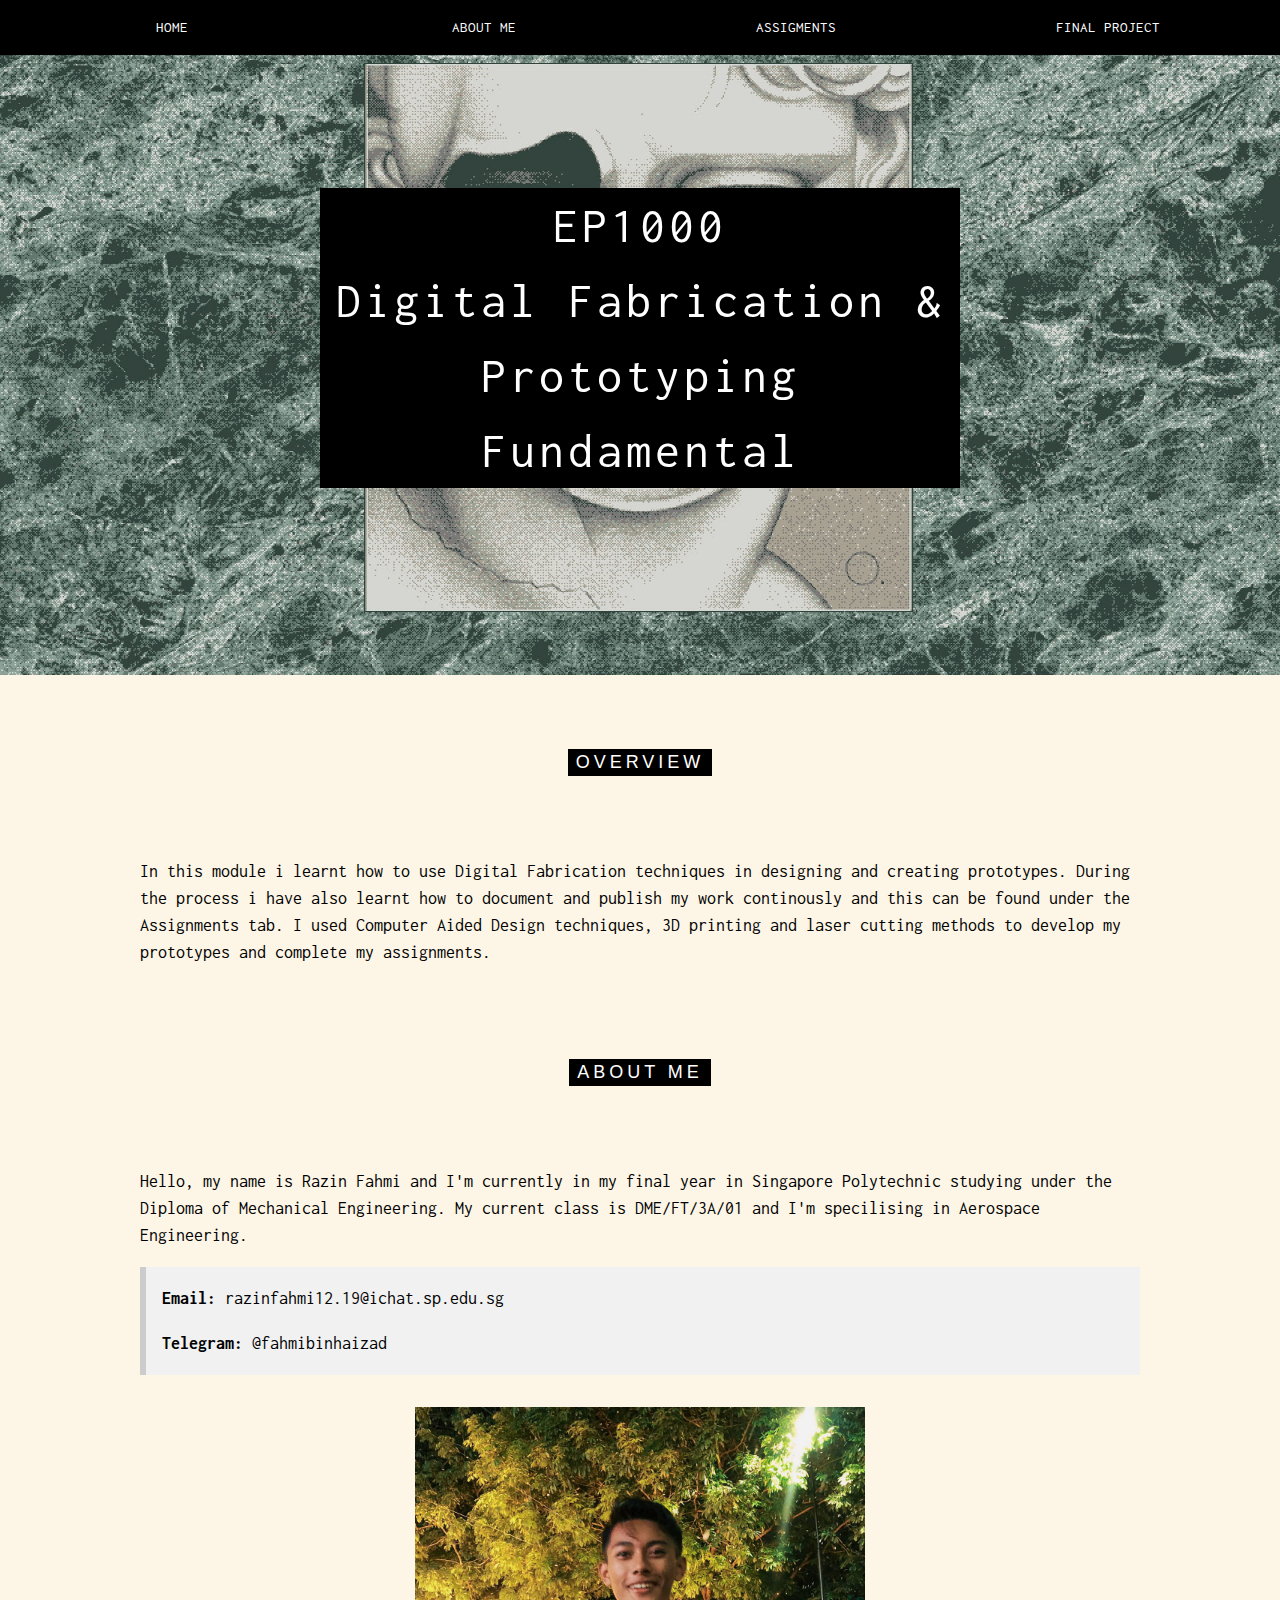
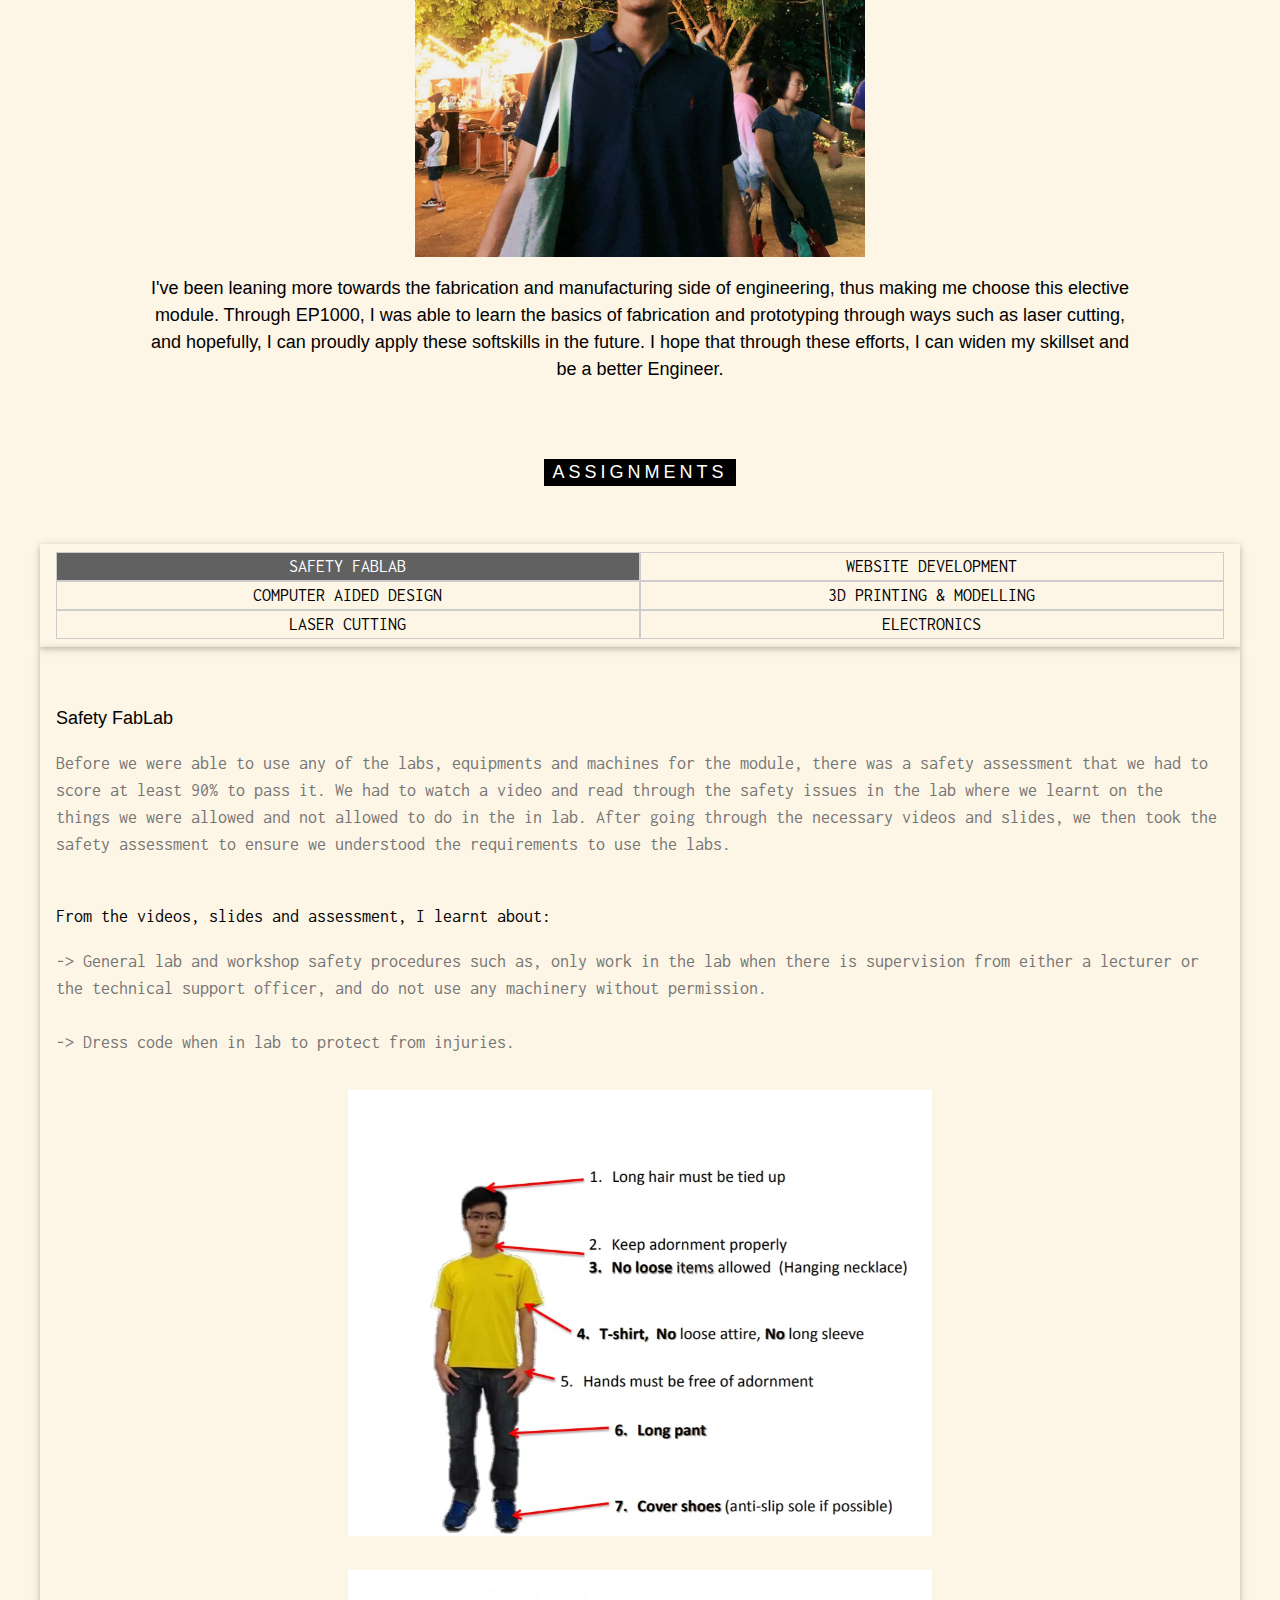
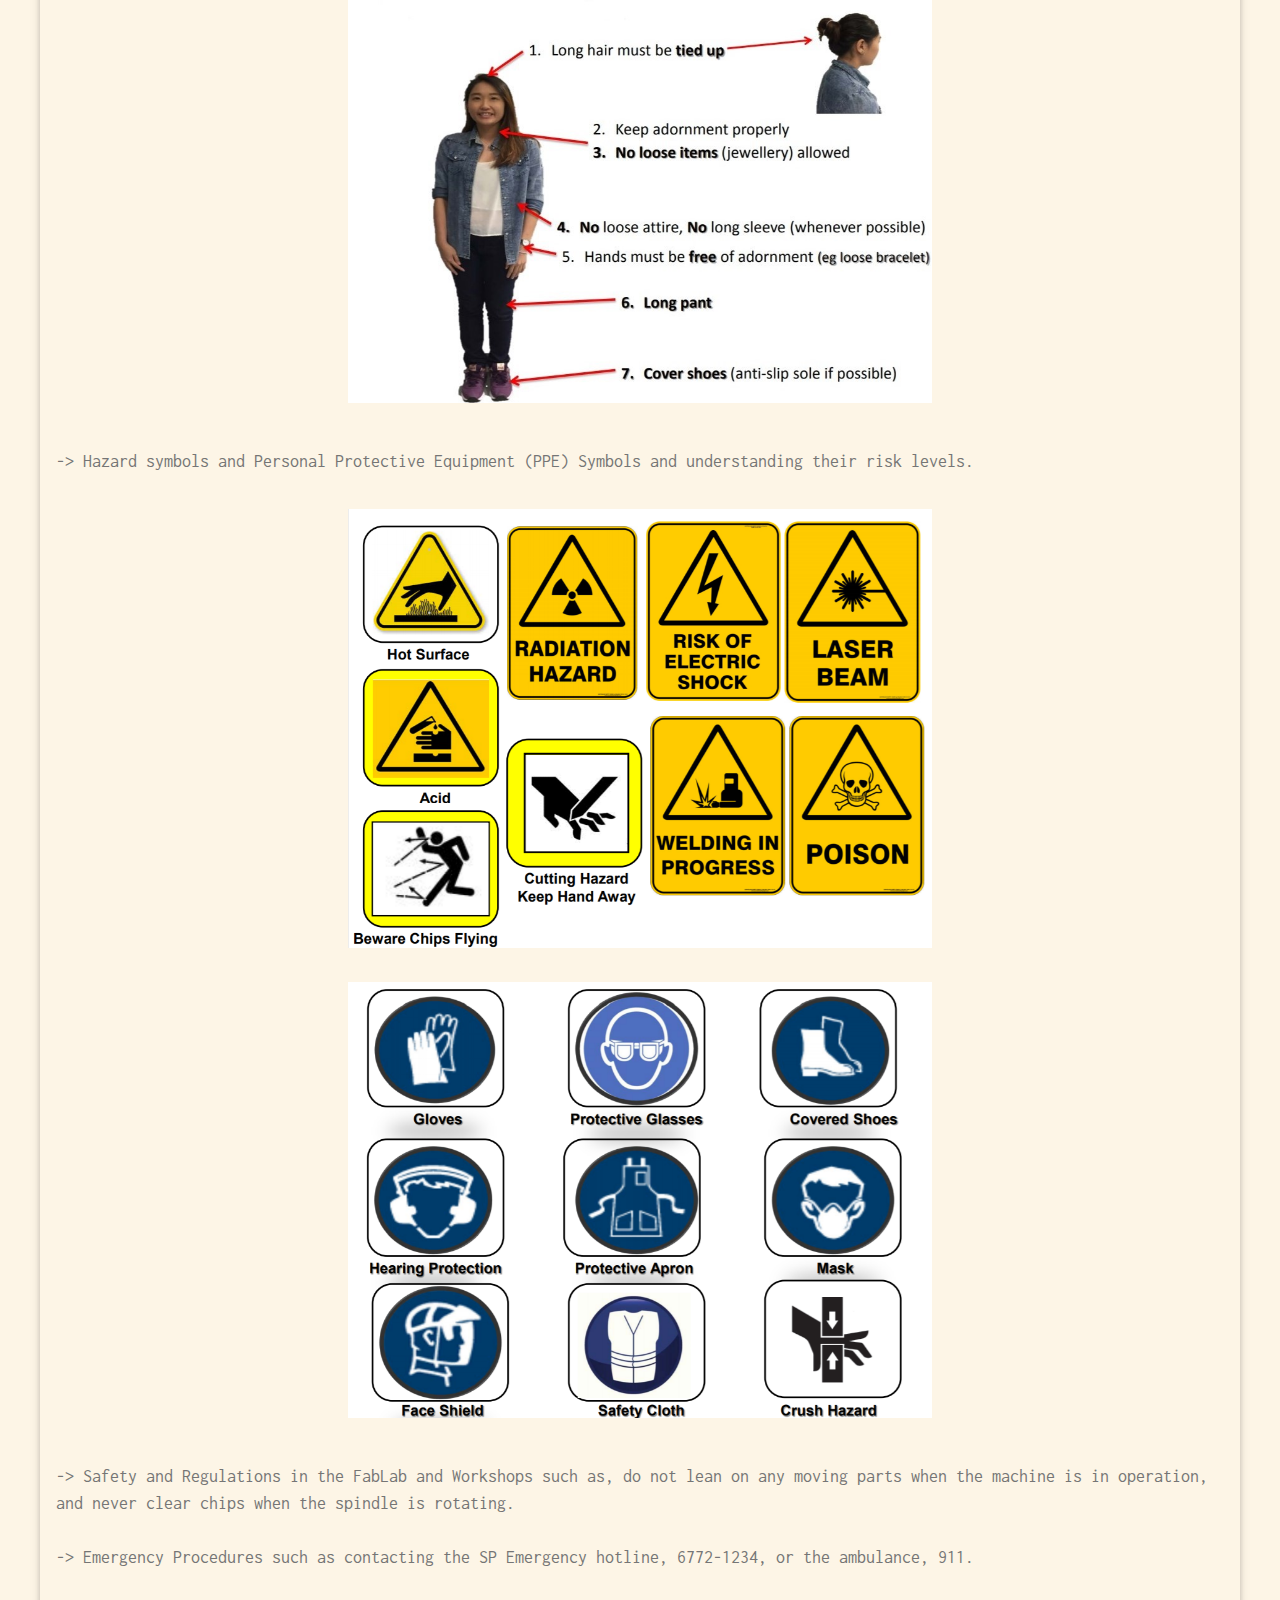
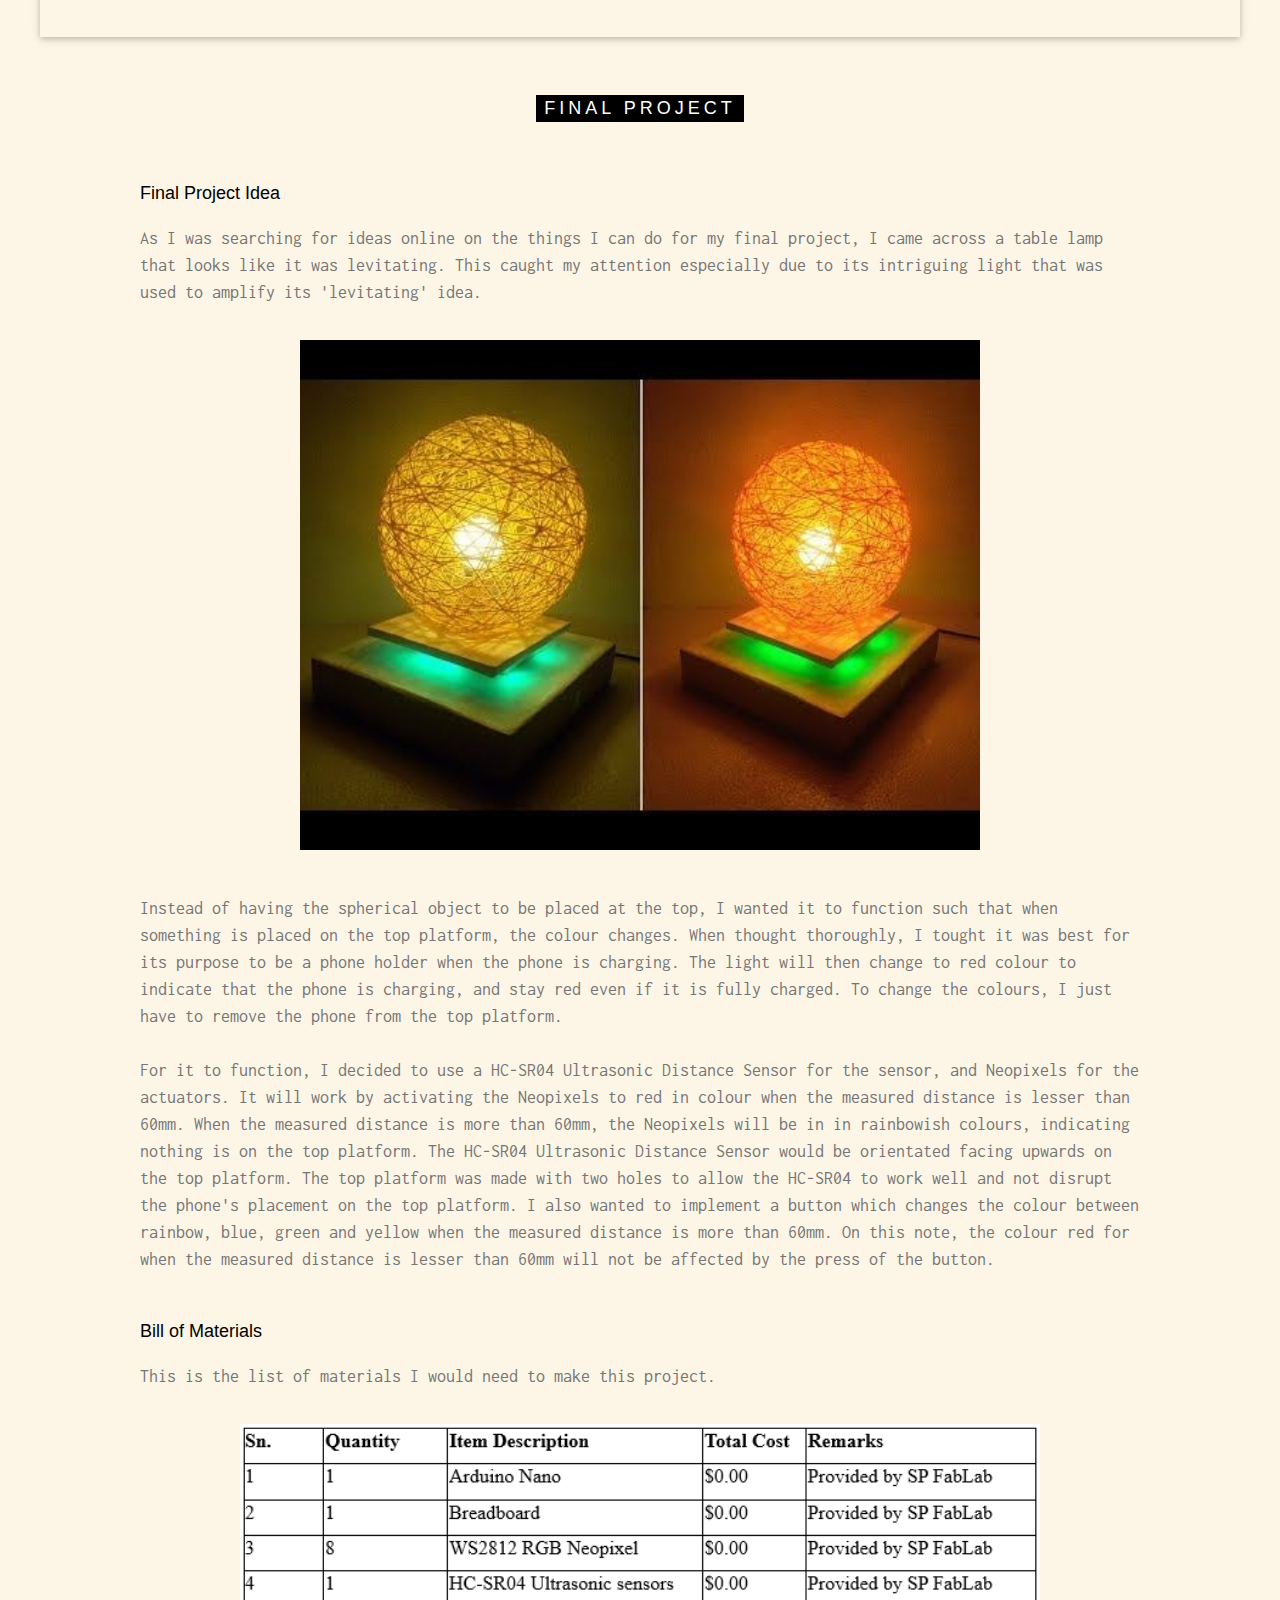
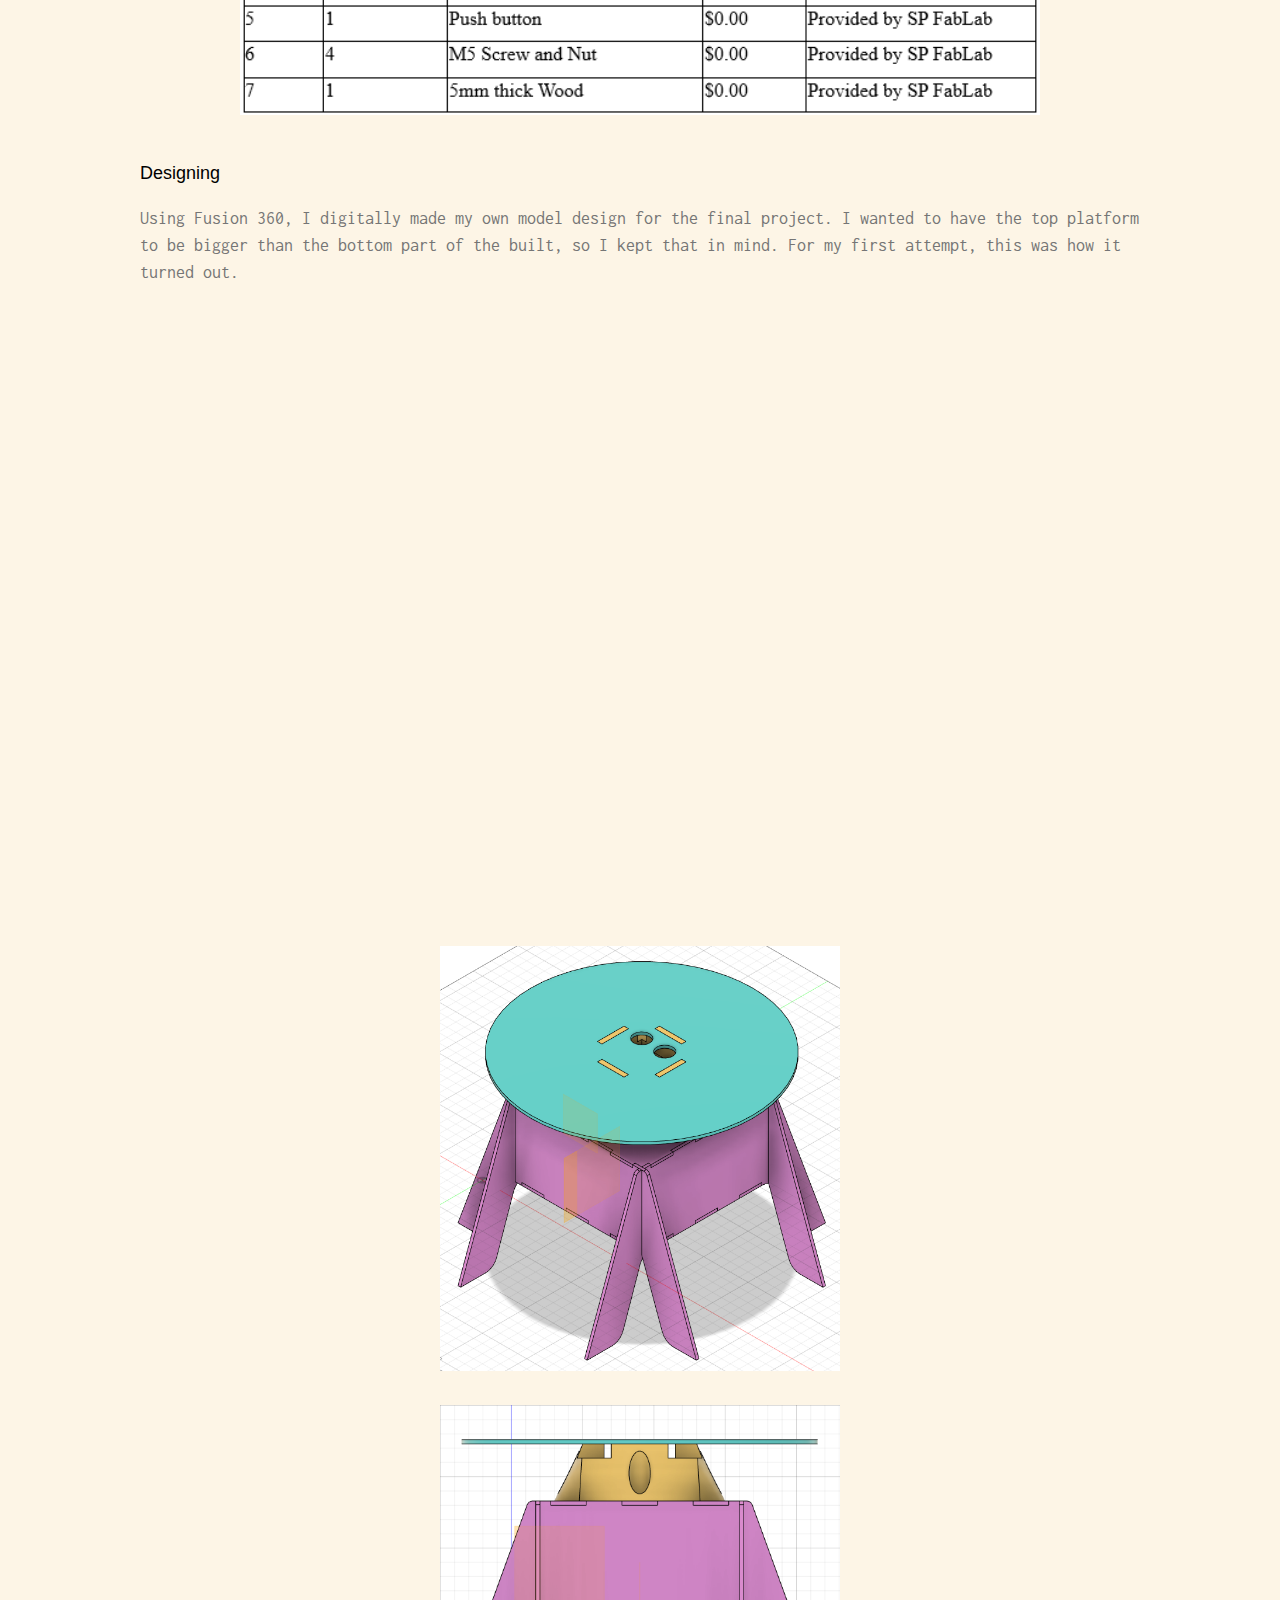
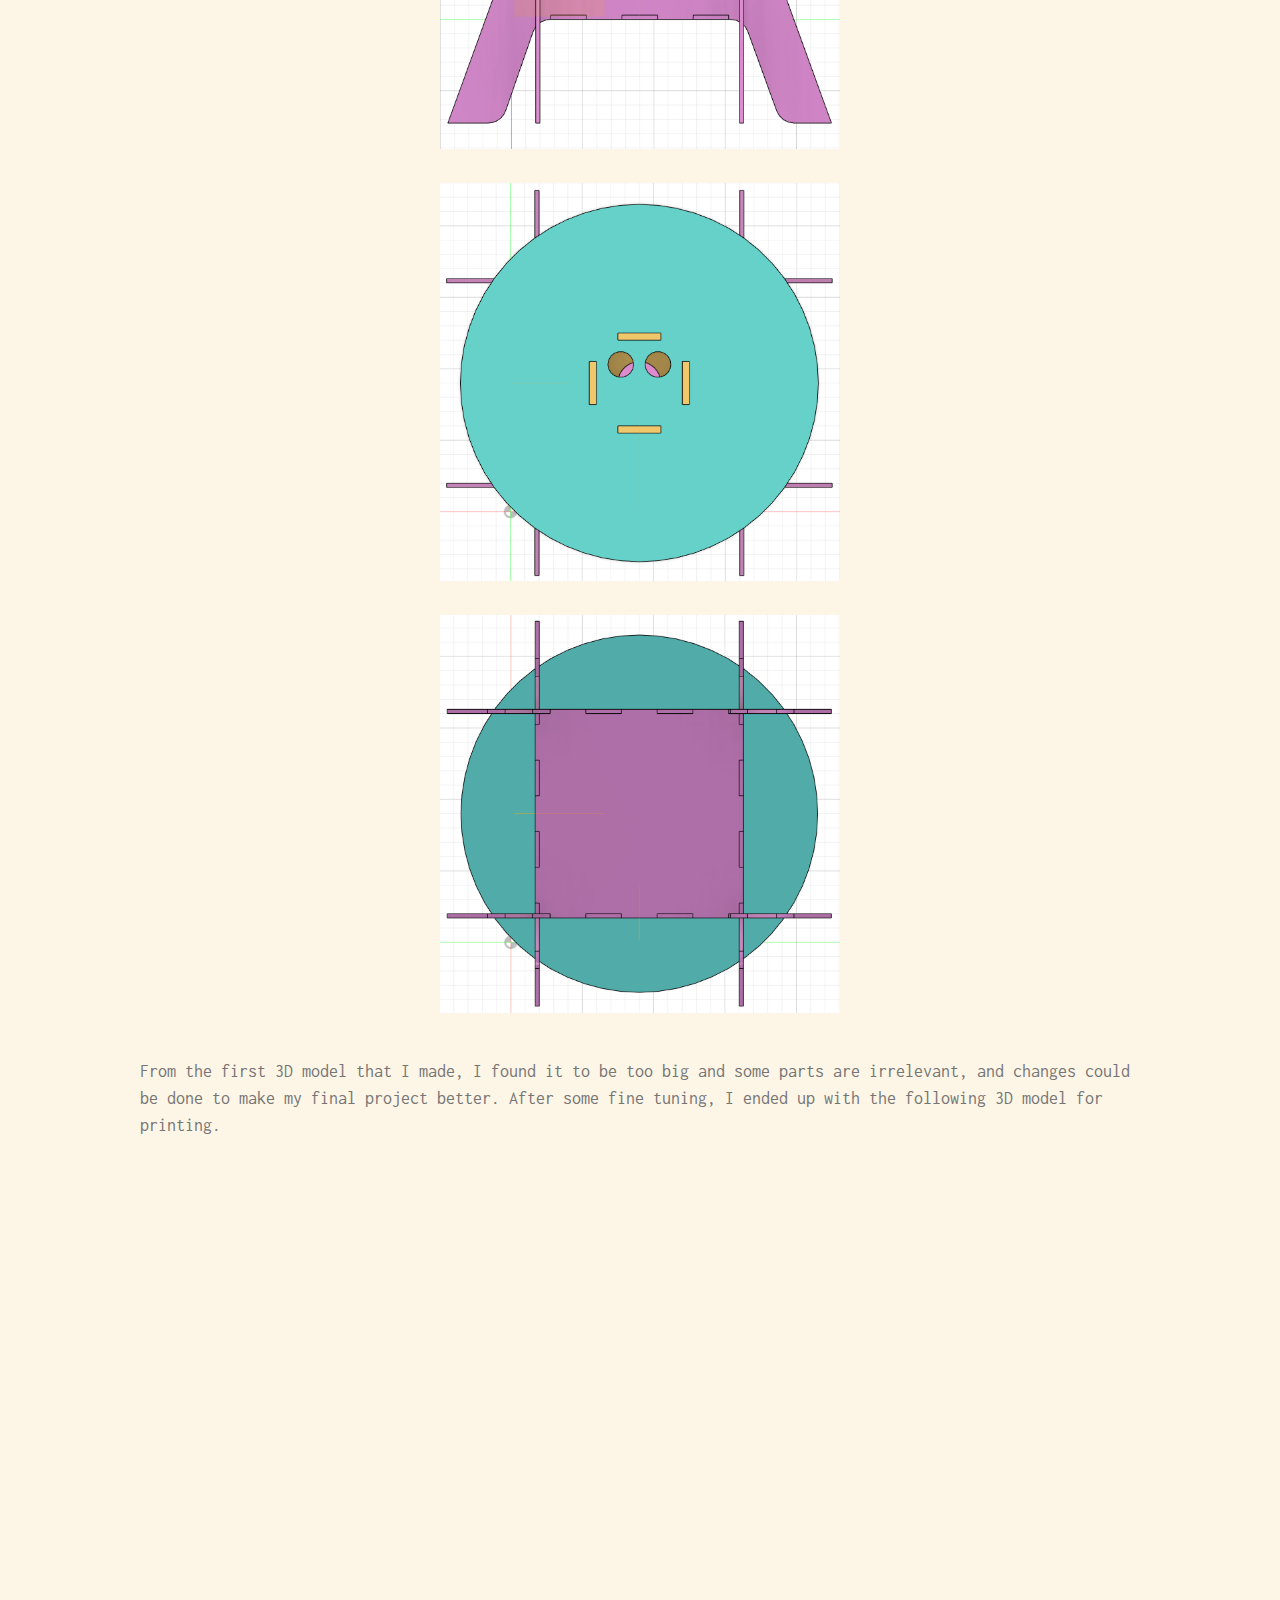
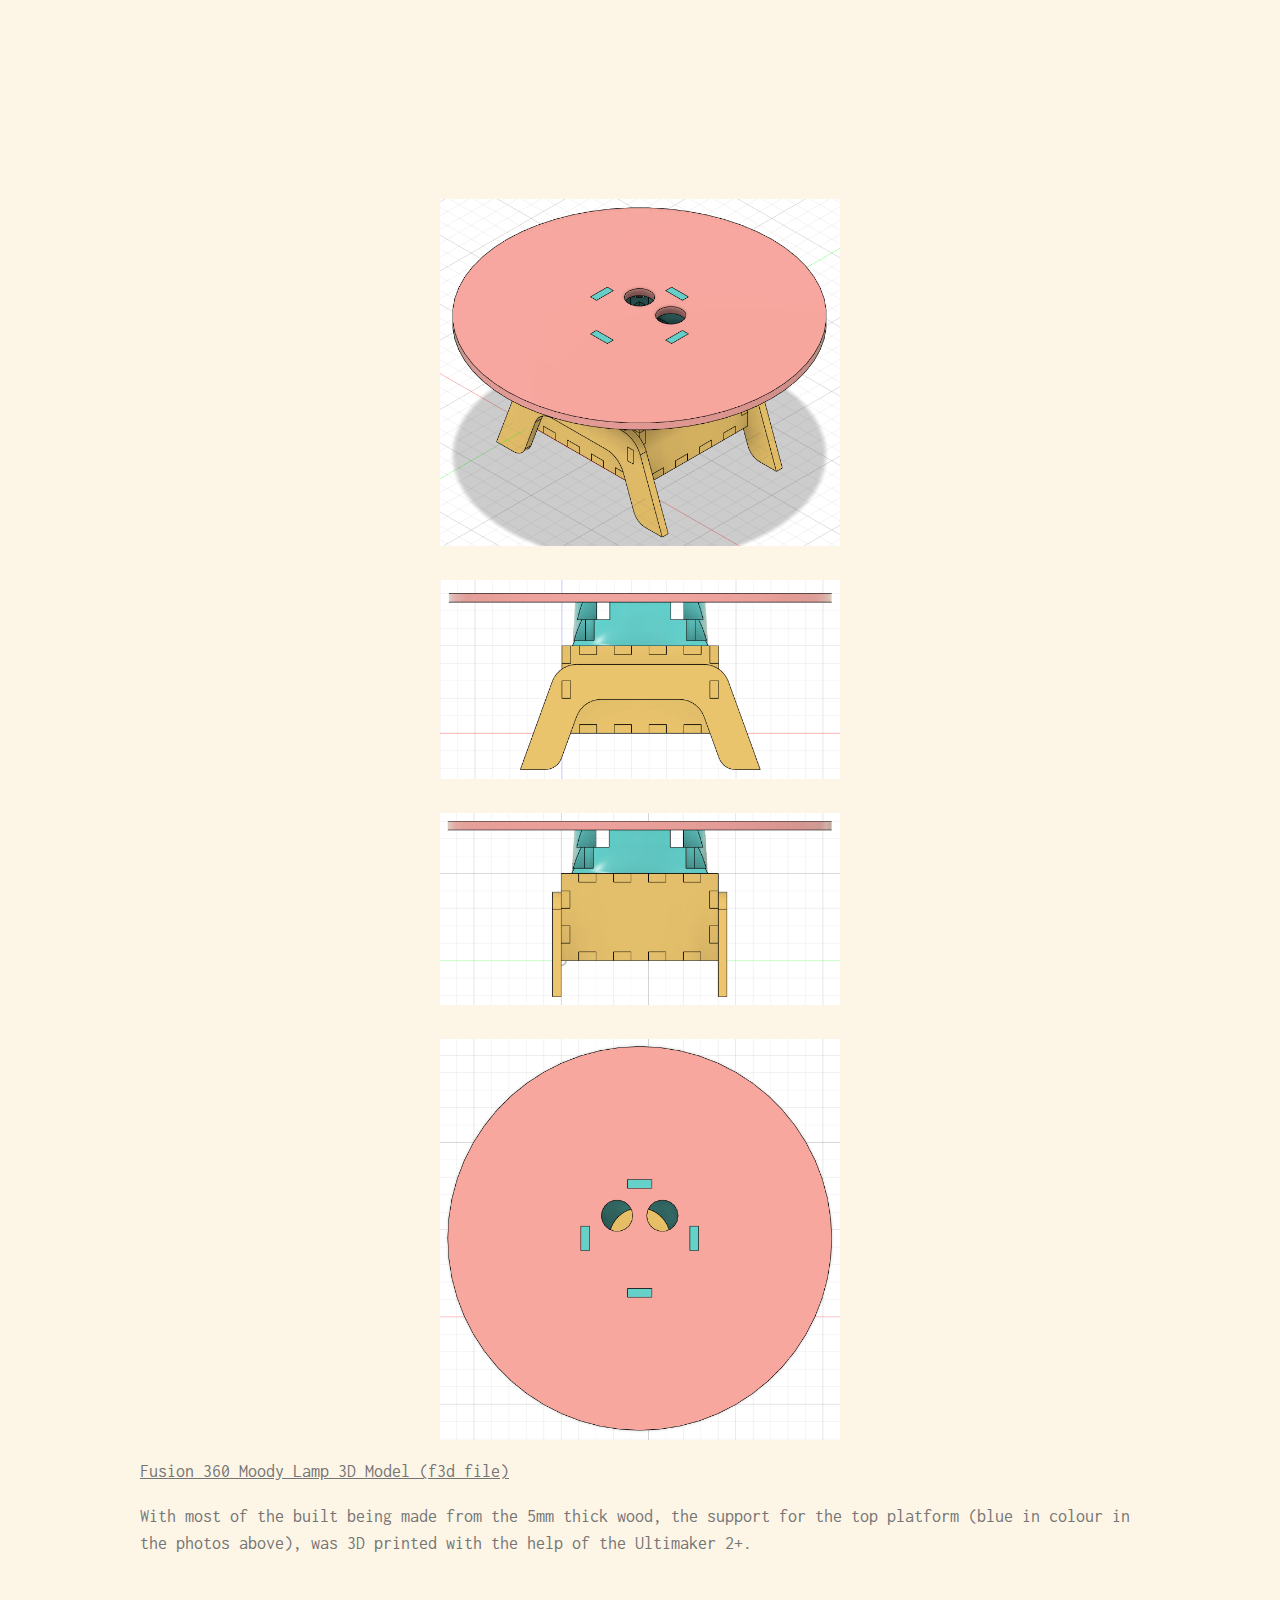
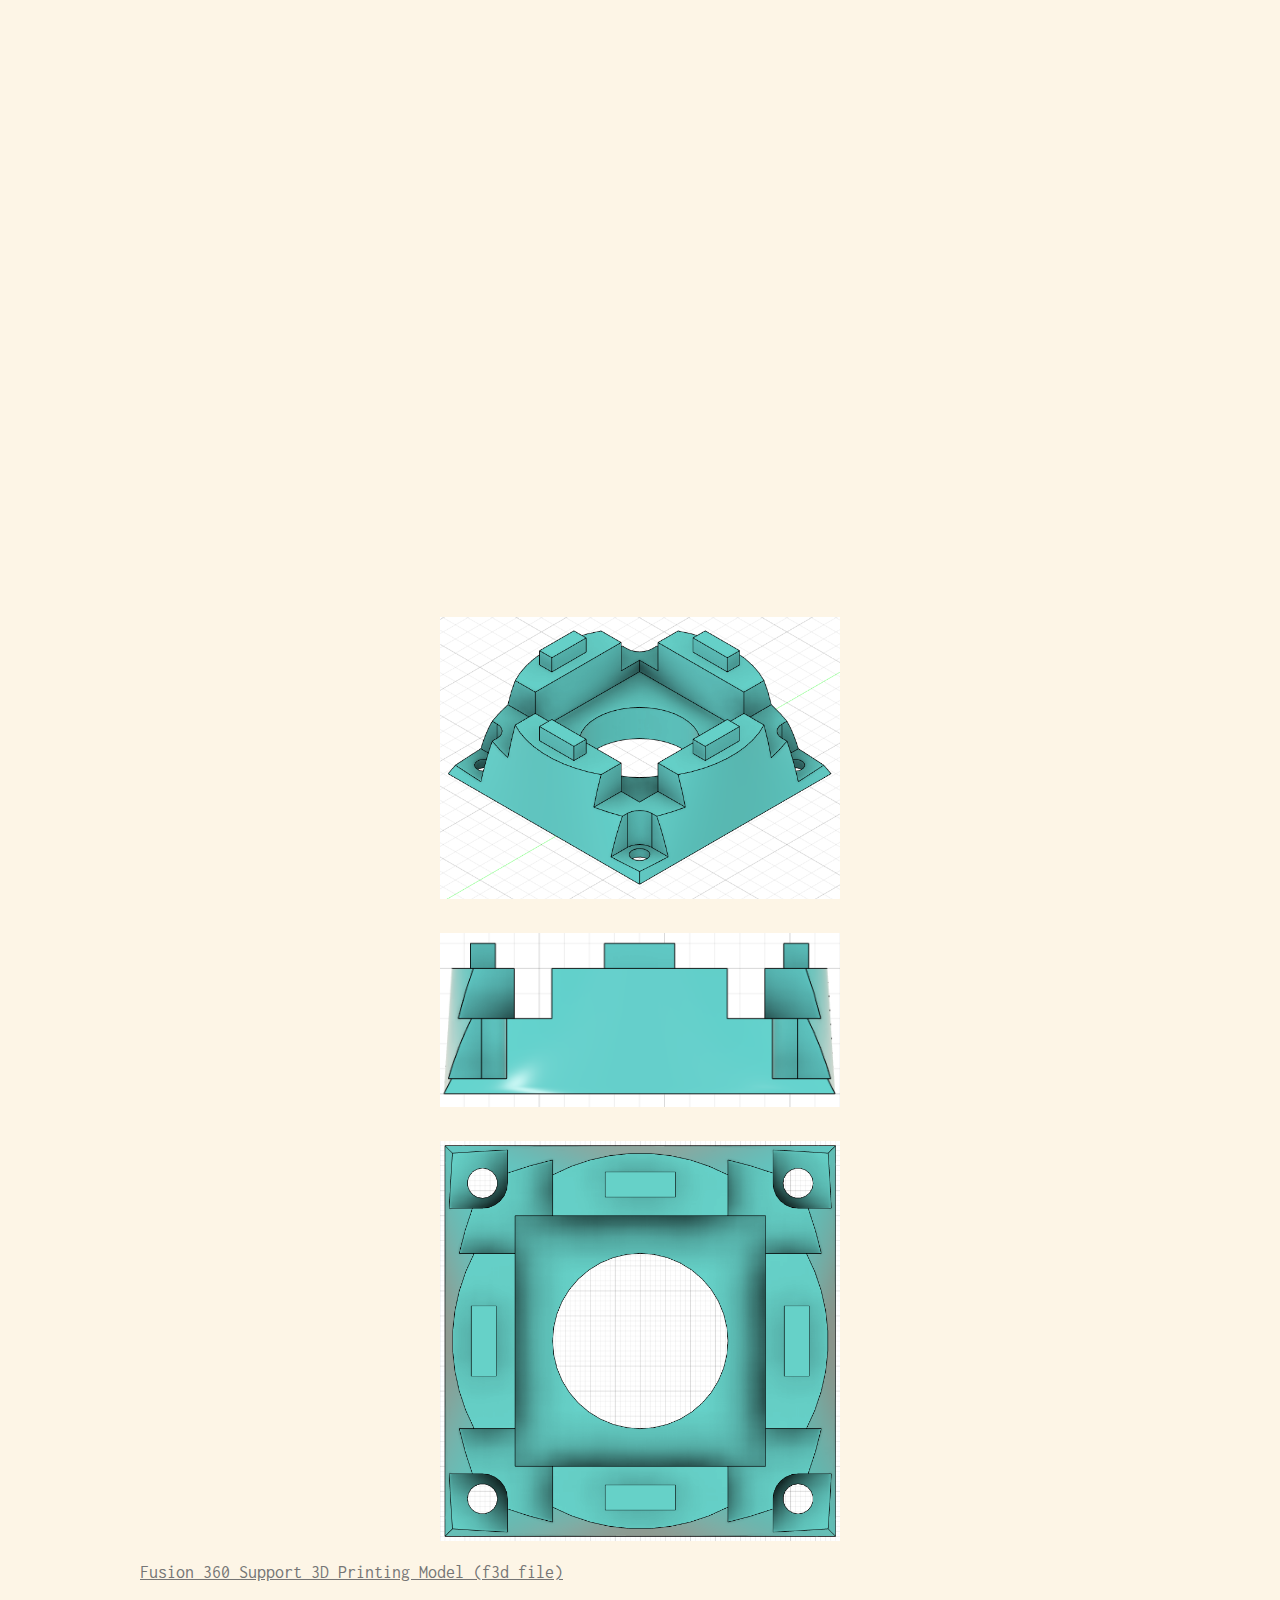
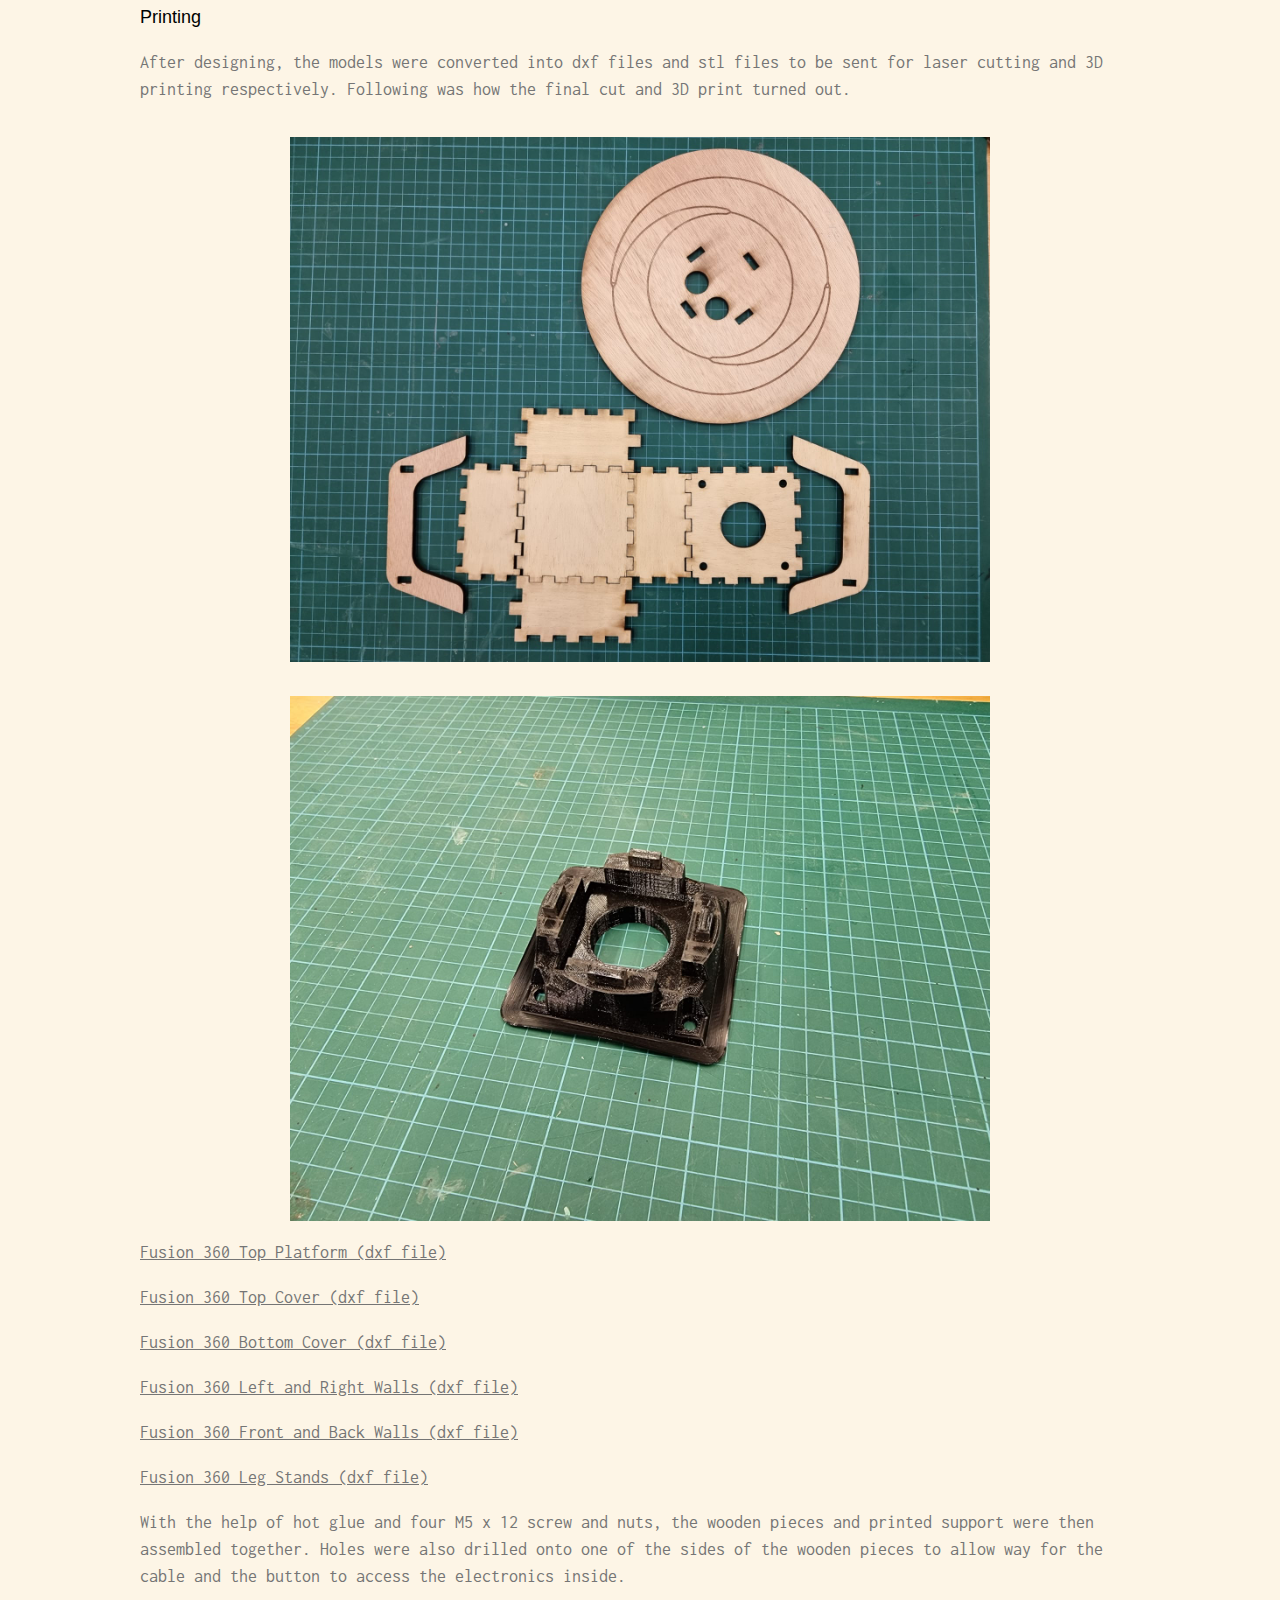
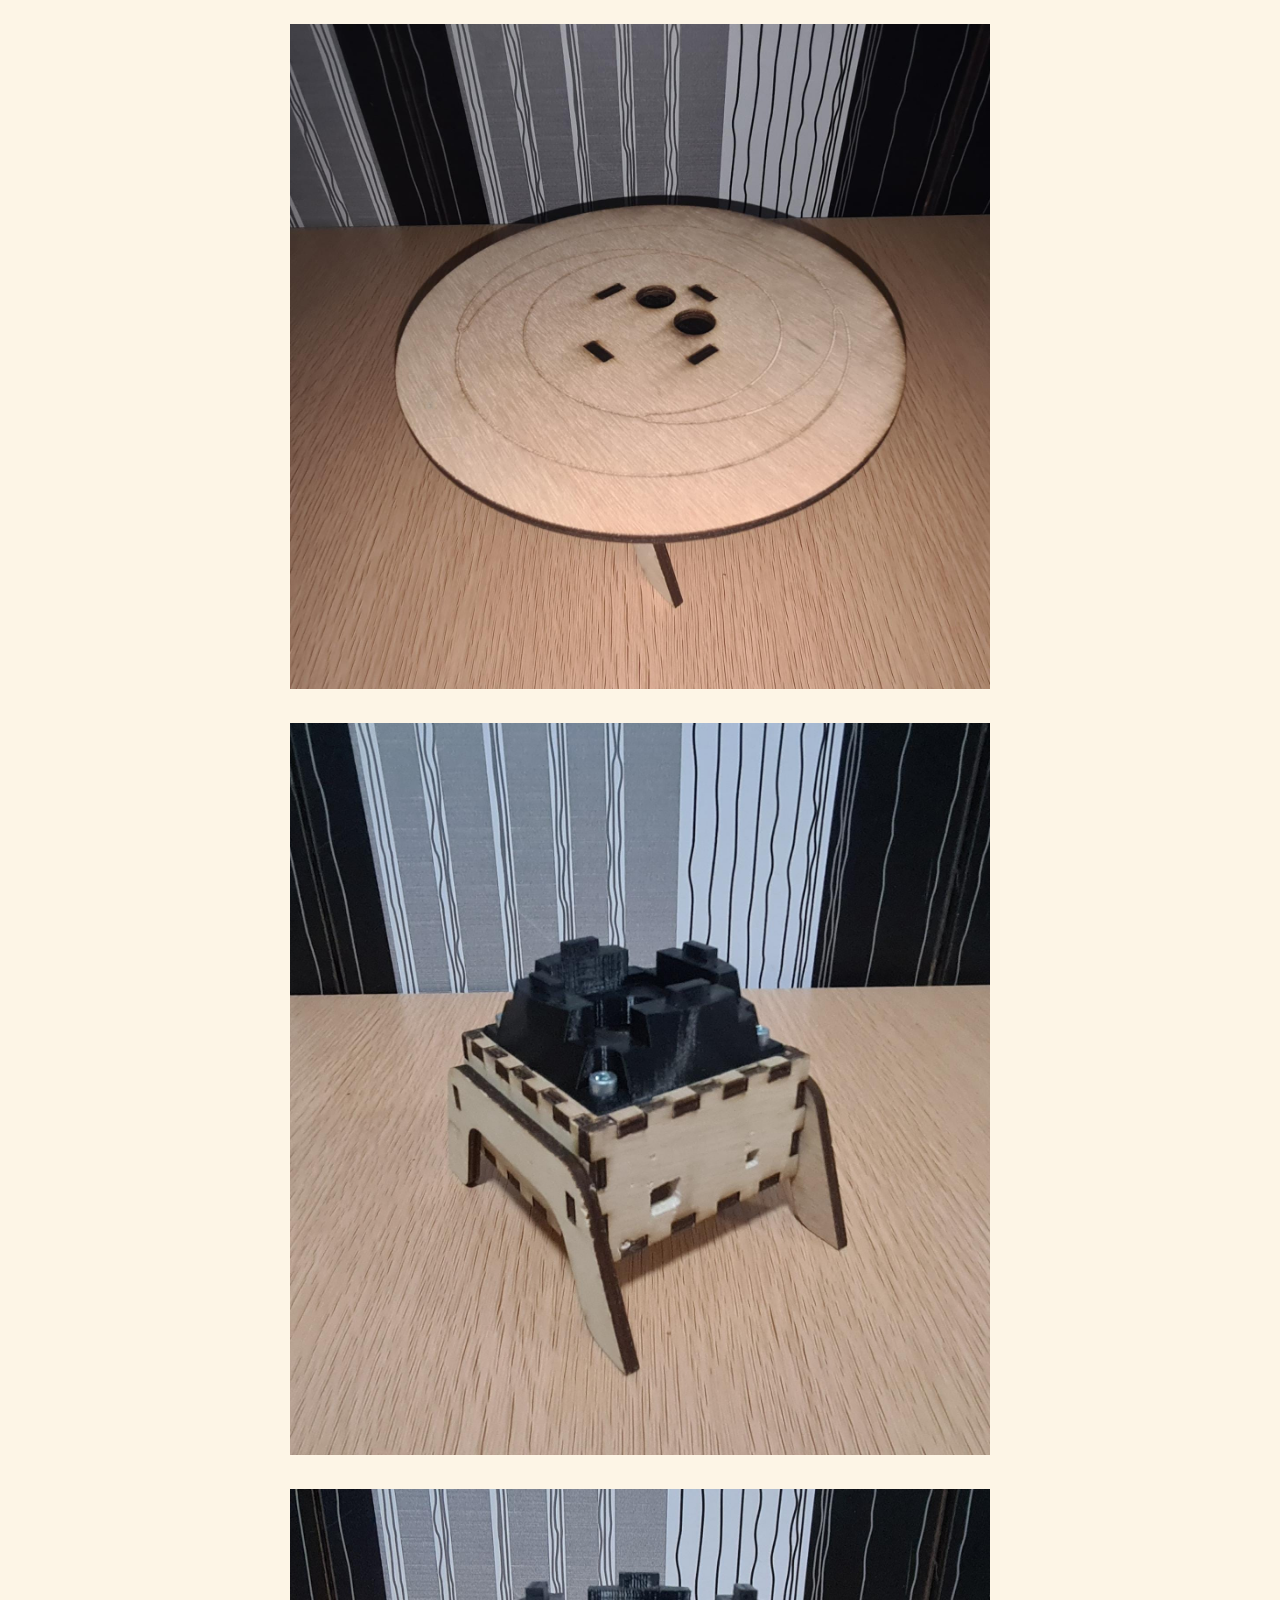
<file: index.html>
<!DOCTYPE html>
<html>
<title>EP1000 Digital Fabrication & Prototyping Fundamental</title>
<meta charset="UTF-8">
<meta name="viewport" content="width=device-width, initial-scale=1">
<link rel="stylesheet" href="https://www.w3schools.com/w3css/4/w3.css">
<link rel="stylesheet" href="https://fonts.googleapis.com/css?family=Inconsolata">
<style>
body, html {
  height: 100%;
  font-family: "Inconsolata", sans-serif;
}

.bgimg {
  background-position: center;
  background-size: cover;
  background-image: url("greenbackground.png");
  min-height: 75%;
}

.menu {
  display: none;
}
</style>
<body>

<!-- Links (sit on top) -->
<div class="w3-top">
  <div class="w3-row w3-padding w3-black">
    <div class="w3-col s3">
      <a href="#home" class="w3-button w3-block w3-black">HOME</a>
    </div>
    <div class="w3-col s3">
      <a href="#aboutme" class="w3-button w3-block w3-black">ABOUT ME</a>
    </div>
    <div class="w3-col s3">
      <a href="#assignments" class="w3-button w3-block w3-black">ASSIGMENTS</a>
    </div>
    <div class="w3-col s3">
      <a href="#finalproject" class="w3-button w3-block w3-black">FINAL PROJECT</a>
    </div>
  </div>
</div>

<!-- Header with image -->
<header class="bgimg w3-display-container w3-grayscale-min" id="home">
  <div class="w3-display-bottomleft w3-center w3-padding-large w3-hide-small">
    <span class="w3-tag"></span>
  </div>
  <div class="w3-display-middle w3-center">
    <span class="w3-text-white w3-tag w3-wide" style="font-size:50px">EP1000<br>Digital Fabrication & Prototyping Fundamental</span>
  </div>
  <div class="w3-display-bottomright w3-center w3-padding-large">
    <span class="w3-tag"></span>
  </div>
</header>

<!-- Add a background color and large text to the whole page -->
<div class="w3-sand w3-large">

  <!-- About Container -->
<div class="w3-container" id="overview">
  <div class="w3-content" style="max-width:1000px">
    <h5 class="w3-center w3-padding-64"><span class="w3-tag w3-wide">OVERVIEW</span></h5>
    <p> In this module i learnt how to use Digital Fabrication techniques in designing and creating prototypes. During the process i have also learnt how to document and publish my work continously and this can be found under the Assignments tab. I used Computer Aided Design techniques, 3D printing and laser cutting methods to develop my prototypes and complete my assignments. </p>
  </div>
</div>

<!-- About Container -->
<div class="w3-container" id="aboutme">
  <div class="w3-content" style="max-width:1000px">
    <h5 class="w3-center w3-padding-64"><span class="w3-tag w3-wide">ABOUT ME</span></h5>
    <p>Hello, my name is Razin Fahmi and I'm currently in my final year in Singapore Polytechnic studying under the Diploma of Mechanical Engineering. My current class is DME/FT/3A/01 and I'm specilising in Aerospace Engineering.</p>
    <div class="w3-panel w3-leftbar w3-light-grey">
      <p><strong>Email:</strong> razinfahmi12.19@ichat.sp.edu.sg</p>
      <p><strong>Telegram:</strong> @fahmibinhaizad</p>
    </div>
        <h5 class="w3-center"><img src="selfie.png" style="width:45%;max-width:1000px"  class="w3-margin-top">
    <p>I've been leaning more towards the fabrication and manufacturing side of engineering, thus making me choose this elective module. Through EP1000, I was able to learn the basics of fabrication and prototyping through ways such as laser cutting, and hopefully, I can proudly apply these softskills in the future. I hope that through these efforts, I can widen my skillset and be a better Engineer.</p>
  </div>
</div>

<!-- Menu Container -->
<div class="w3-container" id="assignments">
  <div class="w3-content" style="max-width:1200px">
 
    <h5 class="w3-center w3-padding-48"><span class="w3-tag w3-wide">ASSIGNMENTS</span></h5>
  
    <div class="w3-row w3-center w3-card w3-padding">
      <a href="javascript:void(0)" onclick="openMenu(event, 'SF');" id="myLink">
        <div class="w3-col s6 tablink w3-border w3-hover-text-grey">SAFETY FABLAB</div>
      </a>
      <a href="javascript:void(0)" onclick="openMenu(event, 'WD');">
        <div class="w3-col s6 tablink w3-border w3-hover-text-grey">WEBSITE DEVELOPMENT</div>
      </a>
       <a href="javascript:void(0)" onclick="openMenu(event, 'CAD');">
        <div class="w3-col s6 tablink w3-border w3-hover-text-grey">COMPUTER AIDED DESIGN</div>
      </a>
             <a href="javascript:void(0)" onclick="openMenu(event, 'PM');">
        <div class="w3-col s6 tablink w3-border w3-hover-text-grey">3D PRINTING & MODELLING</div>
      </a>
                  <a href="javascript:void(0)" onclick="openMenu(event, 'LC');">
        <div class="w3-col s6 tablink w3-border w3-hover-text-grey">LASER CUTTING</div>
      </a>
                  <a href="javascript:void(0)" onclick="openMenu(event, 'ELEC');">
        <div class="w3-col s6 tablink w3-border w3-hover-text-grey">ELECTRONICS</div>
      </a>
    </div>

    <div id="SF" class="w3-container menu w3-padding-48 w3-card">
    <h5>Safety FabLab</h5>
      <p class="w3-text-grey">Before we were able to use any of the labs, equipments and machines for the module, there was a safety assessment that we had to score at least 90% to pass it. We had to watch a video and read through the safety issues in the lab where we learnt on the things we were allowed and not allowed to do in the in lab. After going through the necessary videos and slides, we then took the safety assessment to ensure we understood the requirements to use the labs.<br></br>

      <p class="w3-text-black">From the videos, slides and assessment, I learnt about:<br></p>
      <p class="w3-text-grey">-> General lab and workshop safety procedures such as, only work in the lab when there is supervision from either a lecturer or the technical support officer, and do not use any machinery without permission.<br></br>
      -> Dress code when in lab to protect from injuries.<br>
           
           <p class="w3-center"><img src="maledresscode.png" style="width:50%;max-width:1200px" class="w3-margin-top"><br>
            <p class="w3-center"><img src="femaledresscode.png" style="width:50%;max-width:1200px" class="w3-margin-top"><br></br>

      <p class="w3-text-grey">-> Hazard symbols and Personal Protective Equipment (PPE) Symbols and understanding their risk levels.<br>

        <p class="w3-center"><img src="hazardsymbols.png" style="width:50%;max-width:1200px"  class="w3-margin-top"><br>
        <p class="w3-center"><img src="ppesymbols.png" style="width:50%;max-width:1200px"  class="w3-margin-top"><br></br>

<p class="w3-text-grey">-> Safety and Regulations in the FabLab and Workshops such as, do not lean on any moving parts when the machine is in operation, and never clear chips when the spindle is rotating.<br></br>

  -> Emergency Procedures such as contacting the SP Emergency hotline, 6772-1234, or the ambulance, 911.</p>

</div>

    <div id="WD" class="w3-container menu w3-padding-48 w3-card">
      <h5>Website Development</h5>
      <p class="w3-text-grey">To start off the website development, we were tasked to watch a video by Jake Wright on 'HTML and CSS in under 12 minute' to understand the basics of developing our own website.<br></br>
    
      Typically, HTML and CSS is coded in a text editor such as Sublime Text 3, Notepad++, and Visual Studio Code. Personally, I prefer the Sublime Text 3 as it is a simple, free, and open source that is beginner friendly. As for version control of the website, we were told to use Github.<br></br>
  
      <h5>HTML</h5>
      <p class="w3-text-grey">HyperText Markup Language (HTML) is the standard language used for documents to be displayed as a website. It also describes the structure of information displayed on the website. In other words, HTML is were you edit all the text and things you want to document on a page.<br></br>

      HTML consists of elements such as header, paragraphs, bullet points and numbered list, which are then presented in form of tags like h1, h2, h3 for headers, p for paragraphs and many more. These elements are mainly defined by being in <>.<br></br>

      To start off, create a text document and name it index, then save the file to a .html file.<br>

       <p class="w3-center"><img src="htmlexample.png" style="width:100%;max-width:1200px"  class="w3-margin-top"><br>

      <p class="w3-text-grey">As you can see at the top left, the file has now become a .html file named index.html. The format above is also how the base of my HTML code would look like before I start to add any content.<br></br>

      The file location for the importing images is also important as without it, the text file will not know where to call for the images from and they cannot recognise it. Do also keep in mind of the name of the images as the code is cap sensitive, for example, selfie.png and Selfie.png can be interpreted differently by the code.<br></br>

      <h5>CSS</h5>
      <p class="w3-text-grey">HTML files is not enough to create a fancy webpage, and that is where CSS comes in. Cascading Style Sheet (CSS) is a language used to describe how the html file will be presented. CSS helps to format the website to make it aesthetically pleasing and organised.<br></br>
    
Some common formatting areas of CSS includes:<br>
-> Width: defined by x amount of px (pixel) for images.<br>
-> Padding: top px, bottom px, left px, right px, which defines the spacing between each division.<br>
-> Margins: margin-left and margin-right by x amount of px will align each division to the left or the right.<br>
-> Background Colour: #XXXXXX, defined by a hexadecimal colour code.<br>
-> Font Family: defines the font that will be used throughout the website.<br></br>

To start designing the website, create a text document and name it stylesheet, then save the file to a .css file. Link the HTML file (index.html) to the CSS file (stylesheet.css). In the CSS file, edit accordingly to design the website's layout.<br>

<p class="w3-center"><img src="csslayoutone.png" style="width:35%;max-width:1200px"  class="w3-margin-top"><br>
  <p class="w3-center"><img src="csslayouttwo.png" style="width:50%;max-width:1200px"  class="w3-margin-top"><br>

     <p class="w3-text-grey">Specify the sizes of each part of the website in pixels and assign the appropriate padding. Format the rest of the website by making aesthetic changes to the background, font family, etc.<br></br>

     This is what the preview of the html file would look like on web browser.<br>

     <p class="w3-center"><img src="csspreview.png" style="width:100%;max-width:1200px"  class="w3-margin-top"><br></br>

      <h5>Github</h5>
      <p class="w3-text-grey">Version control is very important as it allows for mistakes made in the codes to be reversible without having to go back to the text document to delete codes or text from the latest version of the code. This makes it less troublesome and more efficient to deal with the mistakes done on the code. Through version control, you can simply revert back to the previous version without the said mistakes with just a click of a button.<br></br>

      This is where Github plays its part. Github is an open-sourced distributed version control system which allows for revision of your codes. Github allows for multiple people to work on a single project at the same time. This project will be pushed onto a remote repository that can be accessed on their website. Github also allows you to retrieve the repository from their website and edit it locally on your personal computers.<br></br>

      Github desktop allows you to see the changes made to the repository and will notify the user if any changes were made, when and by who. You can also select the change you would like to keep or discard by using the checkboxes by the side, or right clicking it and click discard changes. If you are satisfied with the changes made, you can click “commit to main” in the bottom left hand corner to upload the changes into the local repository.<br>

      <p class="w3-center"><img src="githubchanges.png" style="width:100%;max-width:1200px"  class="w3-margin-top"><br>

      <p class="w3-text-grey">When you are ready to copy the changes to the remote repository at git, click push origin at the top right hand corner to copy the changes over. The changes will then be reflected in the history section of Github Desktop.<br>

        <p class="w3-center"><img src="githubhistory.png" style="width:100%;max-width:1200px"  class="w3-margin-top"><br>

      <p class="w3-text-grey">If you would like to take back some changes that you hasve already pushed, you can simply right click the changes made in the history, and click revert this commit. This returns the previous version before the changes was made. Make sure to push to the origin again to confirm the revert.<br>

        <p class="w3-center"><img src="githubrevert.png" style="width:70%;max-width:1200px"  class="w3-margin-top"></p>
    
    </div>  
 
        <div id="CAD" class="w3-container menu w3-padding-48 w3-card">
      <h5>Fusion 360</h5>
      <p class="w3-text-grey">Fusion 360 is an essential software for our module as it appears to be an integrated CAD and CAM software which unifies design, engineering, electronics, and manufacturing into a single software platform. It is really useful in design, fabrication and manufacturing.<br></br>
    
      As I am in my third year in mechanical engineering, I have become proficient in using this software as it was introduced to me in my first year. However, I still sat through the lessons in hopes that there is more to learn from the software.<br></br>
  
     <p class="w3-text-black">Following are the exercises that I did: <br></p>
     <p class="w3-center"><img src="cadexerciseone.png" style="width:68%;max-width:1200px"  class="w3-margin-top"><br>
      <p class="w3-center"><iframe src="https://ichat1336.autodesk360.com/shares/public/SH9285eQTcf875d3c5394b495acf63b22b17?mode=embed" width="800" height="600" allowfullscreen="true" webkitallowfullscreen="true" mozallowfullscreen="true"  frameborder="0"></iframe><br>
        <p class="w3-center"><img src="cadexercisetwo.png" style="width:68%;max-width:1200px"  class="w3-margin-top"><br>
        <p class="w3-center"><iframe src="https://ichat1336.autodesk360.com/shares/public/SH9285eQTcf875d3c53911c5c36c5064f631?mode=embed" width="800" height="600" allowfullscreen="true" webkitallowfullscreen="true" mozallowfullscreen="true"  frameborder="0"></iframe><br>
          <p class="w3-center"><img src="cadnametag.png" style="width:68%;max-width:1200px"  class="w3-margin-top"><br>

      <p class="w3-text-grey">You always start CAD with a sketch with the accurate dimensions and then use the extrude, revolve or other create functions to start create your model. With the use of the modify tabs, you can edit the models with to add fillets, shell or other modify functions to modify the model. These simple steps will help you start with your designs and models in Fusion 360. <br>
           </div> 

            <div id="PM" class="w3-container menu w3-padding-48 w3-card">
      <h5>3D Printing & Modelling</h5>
      <p class="w3-text-grey">3D printing is a type of additive manufacturing that creates 3D objects from a digital 3D models. This uses softwares such as Fusion 360 and CURA to make this successful. However, 3D printing cannot be done without the printers.<br></br>
    
      In the Fablab, one of printers available for students to use is the Ultimaker 2+, which uses Fused Filament Fabrication with PLA plastic as the print filament. The said filament would be heated to be deposited onto layers that stacks on one another to create a 3D object.<br>
      <p class="w3-center"><img src="ultimaker.png" style="width:68%;max-width:1200px"  class="w3-margin-top"><br>
        <p class="w3-text-grey">3D printing is widely accessible to the public, anyone can simply create or download a model and print almost anything. 3D print is also ideal and useful for rapid prototyping.<br></br>
    
      However, there are disadvantages to using 3D printing such as the slow printing process as compared to conventional manufacturing and the cost as it might use up a lot of material. Evident from the way 3D objects are printed, they are not heat resistance and do not have the strength as actual products. As for finishing, 3D printing is not a viable option for objects as it does not produce smooth finishing.<br></br>

      <p class="w3-text-black">As such, there are several properties and considerations to take note of when 3D printing:<br></p>
      <p class="w3-text-grey">-> Layer height - Controls the height of each layer of plactic deposited. Thinner layers give smoother finish and finer prints with higher resolution, but printing time will be longer as there are more layers.<br>
           
           <p class="w3-center"><img src="layerheight.png" style="width:60%;max-width:1200px" class="w3-margin-top"><br></br>
  
      <p class="w3-text-grey">-> Wall thickness - Controls the number of strands requird for the thickness of the wall. This affects the printing time and overall strength of the final product as thinner walls would make it fragile.<br>

        <p class="w3-center"><img src="wallthickness.png" style="width:60%;max-width:1200px"  class="w3-margin-top"><br></br>

      <p class="w3-text-grey">-> Infill percentages - Controls the amount of material that fills the internal features of the 3D object. While it is definitely possible to print the object as a whole solid product, it would be a waste of materials and time, thus a repetitive structure is used to fill the otherwise empty space. Infill percentage affects the weight, strength and printing time of the model. Having higher infill percentage increases the weight of the print and makes it stronger, but it will take more time to print. Not only that, there are also many different infill patterns available.<br>

        <p class="w3-center"><img src="infill.png" style="width:60%;max-width:1200px"  class="w3-margin-top"><br></br>

<p class="w3-text-grey">-> Overhang and supports - Overhang affects wether the print needs supports and to avoid supports, an overhang of 45 deg is the limit. If it is unavoidable, supports can be removed after the print is complete. Changing the orientation of the print also helps to avoid using supports, such that the parts are no longer suspended.<br>

        <p class="w3-center"><img src="overhang.png" style="width:60%;max-width:1200px"  class="w3-margin-top"><br></br>

 <p class="w3-text-grey">-> Bed adhesion - The print bed is usually heated to improve adhesion. Sometimes, the print object requires help in adhering to the print bed. Some common bed adhesion used are, Skirt; used to outline the print base and no bed adhesion, Brim; allow some adhesion to the print perimeter, Rafts; uses full platforms on which the 3D print is placed where the print adhesion is onto the raft instead of the bed.<br>

        <p class="w3-center"><img src="bedadhesion.png" style="width:60%;max-width:1200px"  class="w3-margin-top"><br></br>

 <h5>Knight Piece</h5>
      <p class="w3-text-grey">The knight piece was an interesting model to do as it allows me to use several functions of Fusion 360 such as revolve and spline to perfect the model. This 3D print was also great to display how overhang affects the amount of support it needs for printing.<br></br>

        To start modelling the knight piece, I went online to find a photo of a knight piece that I could refer to to start with the sketch.<br>

        <p class="w3-center"><img src="knightpiece.png" style="width:15%;max-width:1200px"  class="w3-margin-top"><br></br>
    
<p class="w3-text-grey">With the help of the photo above, I was able to model the knight piece with the specific dimensions given to me, which was base = 30mm, height = 50mm and head thickness = 5mm. <br>

<p class="w3-center"><iframe src="https://ichat1336.autodesk360.com/shares/public/SH9285eQTcf875d3c539e4a16522fed7bc52?mode=embed" width="800" height="600" allowfullscreen="true" webkitallowfullscreen="true" mozallowfullscreen="true"  frameborder="0"></iframe><br>
  <p class="w3-center"><img src="khorseone.png" style="width:30%;max-width:1200px"  class="w3-margin-top"><br>
    <p class="w3-center"><img src="khorsetwo.png" style="width:30%;max-width:1200px"  class="w3-margin-top"><br></br>

<p class="w3-text-grey">The 3D model was then converted into an STL file to be uploaded into Ultimaker CURA, a slicing software. This software will dictate the settings of our print as well as convert it into a G-Code for the printer to understand and print.<br></br>

        The following is how the printing product turned out.<br>

        <p class="w3-center"><img src="knightone.png" style="width:50%;max-width:1200px"  class="w3-margin-top"><br>
          <p class="w3-center"><img src="knighttwo.png" style="width:50%;max-width:1200px"  class="w3-margin-top"><br></br>

<p class="w3-text-grey">Overall, this project was essential for me to show my understanding of 3D printing and being able to do it myself makes this a good experience. The small printing size makes the printing time fast. Its small size also makes it hard to remove the supports produced, however, filings and pliers can be used to remove the supports. Other than the parts where supports were removed, the finishing was good, especially the base.<br></br>

  From this exercise, I also learnt that I should keep in mind of the nozzle size and the properties chosen for printing so as to avoid the same mistake of not being able to print detailed parts, such as the knight top ears where my 3D model has a space between the two ears but when printed, a blob of the printed filament was produced instead, leaving no spaces between the said ears.<br></br>

    </div> 

               <div id="LC" class="w3-container menu w3-padding-48 w3-card">
      <h5>Laser Printing</h5>
      <p class="w3-text-grey">Laser cutting is a substractive manufacturing process. It basically uses a laser to cut through a sheet of material, which in our case is wood or acrylics. The laser moves and focuses on a point to cut the sheet of material with precision. The sheet of material is placed on a horizontal plane while the laser moves and focuses on a point to cut the wood or acrylics with precision.<br></br>
    
    <p class="w3-text-black">The process of laser cutting is controlled by:<br></p>
    <p class="w3-text-grey">-> Speed - Slow speeds alow the laser more time over the material and cuts deeper and more intensely. Slow speeds also cause charring of the material.<br></br>

      -> Power - Higher intensities of the laser can cut deeper. Higher intensities are sometimes required as the material is more dense than others.<br></br>

      -> Frequency - Most lasers are pulsed. The higher the number of pulses per second give higher intensities and prolonged exposure to the laser. Higher pulsing rates are required for dense material.<br></br>

 <h5>Music Box</h5>
      <p class="w3-text-grey">For this project, I will be trying to laser cut wood to make it into a box by first designing the model in Fusion 360. Keeping in mind that the box has to be made of sheets of wood, we will be creating tabs on the wood to create tight fit joints.<br></br>

<p class="w3-center"><iframe src="https://ichat1336.autodesk360.com/shares/public/SH9285eQTcf875d3c539a5a6483b2a5d1854?mode=embed" width="800" height="600" allowfullscreen="true" webkitallowfullscreen="true" mozallowfullscreen="true"  frameborder="0"></iframe><br>
  <p class="w3-center"><img src="musicone.png" style="width:40%;max-width:1200px"  class="w3-margin-top"><br>
    <p class="w3-center"><img src="musictwo.png" style="width:40%;max-width:1200px"  class="w3-margin-top"><br>
      <p class="w3-center"><img src="musicthree.png" style="width:40%;max-width:1200px"  class="w3-margin-top"><br>
        <p class="w3-center"><img src="musicfour.png" style="width:40%;max-width:1200px"  class="w3-margin-top"><br>
  <p class="w3-center"><img src="musicboxone.png" style="width:68%;max-width:1200px"  class="w3-margin-top"><br></br>

    <p class="w3-text-grey">By orientating the projected geometry of the woods to be processed like above, it will simplify the process of importing the dxf files to the laser cutting machine.<br></br>

      The following is how the laser cutting product turned out with an additional lion engraving.<br>

            <p class="w3-center"><img src="lionengraving.png" style="width:20%;max-width:1200px"  class="w3-margin-top"><br>
          <p class="w3-center"><img src="musicboxtwo.png" style="width:65%;max-width:1200px"  class="w3-margin-top"><br>
            <p class="w3-center"><img src="musicboxthree.png" style="width:65%;max-width:1200px"  class="w3-margin-top"><br></br>

    </div> 

               <div id="ELEC" class="w3-container menu w3-padding-48 w3-card">
<h5>TinkerCAD</h5>
      <p class="w3-text-grey">TinkerCAD is a software where you can design circuits digitally using electronics such as Arduino and breadboard. This will help us test the circuit before wiring them up on breadboard, thus preventing any uncertainty towards the fear of doing something wrong while doing it for the first time.<br></br>

        <h5>Arduino</h5>
      <p class="w3-text-grey">Arduino is an open-source electronics platform based on easy-to-use hardware and software. Its affordability and easy to use system makes it ideal when implementing embedded systems into projects. <br>
    
The hardware consist of the Arduino Uno, which is a microcontroller, resistors, wires, LEDs, buttons and etc. For the embedded programming assignments, we use an Arduino Uno to interface several I/O (Input and Ouput) devices.<br></br>
    

    <h5>Input Devices</h5>
    <p class="w3-text-grey">-> Switches<br>

      -> Temperature, humidity sensor<br>

      -> Ultrasonic distance sensor<br>

      -> Motion detection sensor<br>

      -> Light measurement and detection sensor<br>

      -> Time<br>

      -> Rotary encoders<br>

      -> Weight sensor<br>

      -> Water sensor<br>

      -> Arduino sensor kit<br></br>

         <h5>Output Devices</h5>
    <p class="w3-text-grey">-> Single LEDs<br>

      -> RGB LEDs<br>

      -> Seven segment displays<br>

      -> LCD displays - 1602<br>

      -> Others (includes NeoPixel LEDs)<br></br>

      <p class="w3-text-black">The following are the things we did in class:<br></p>
       <p class="w3-text-grey">-> Simple LED Blink<br>
           
           <p class="w3-center"><img src="simpleledblink.png" style="width:50%;max-width:1200px" class="w3-margin-top"><br>

            <p class="w3-text-grey">-> Push Button to Turn on LED<br>
           
           <p class="w3-center"><img src="pbonled.png" style="width:50%;max-width:1200px" class="w3-margin-top"><br>

            <p class="w3-text-grey">-> Toggle Push Button Input<br>
           
           <p class="w3-center"><img src="togglepbinput.png" style="width:50%;max-width:1200px" class="w3-margin-top"><br>

            <p class="w3-text-grey">-> RGB Output<br>
           
           <p class="w3-center"><img src="rgboutput.png" style="width:50%;max-width:1200px" class="w3-margin-top"><br>

    </div> 
  </div>
</div>

<!-- Contact/Area Container -->
<div class="w3-container" id="finalproject" style="padding-bottom:32px;">
  <div class="w3-content" style="max-width:1000px">
    <h5 class="w3-center w3-padding-48"><span class="w3-tag w3-wide">FINAL PROJECT</span></h5>
    <h5>Final Project Idea</h5>
      <p class="w3-text-grey">As I was searching for ideas online on the things I can do for my final project, I came across a table lamp that looks like it was levitating. This caught my attention especially due to its intriguing light that was used to amplify its 'levitating' idea.<br>

         <p class="w3-center"><img src="lampidea.png" style="width:68%;max-width:1200px" class="w3-margin-top"><br></br>

           <p class="w3-text-grey">Instead of having the spherical object to be placed at the top, I wanted it to function such that when something is placed on the top platform, the colour changes. When thought thoroughly, I tought it was best for its purpose to be a phone holder when the phone is charging. The light will then change to red colour to indicate that the phone is charging, and stay red even if it is fully charged. To change the colours, I just have to remove the phone from the top platform.<br></br>

            For it to function, I decided to use a HC-SR04 Ultrasonic Distance Sensor for the sensor, and Neopixels for the actuators. It will work by activating the Neopixels to red in colour when the measured distance is lesser than 60mm. When the measured distance is more than 60mm, the Neopixels will be in in rainbowish colours, indicating nothing is on the top platform. The HC-SR04 Ultrasonic Distance Sensor would be orientated facing upwards on the top platform. The top platform was made with two holes to allow the HC-SR04 to work well and not disrupt the phone's placement on the top platform. I also wanted to implement a button which changes the colour between rainbow, blue, green and yellow when the measured distance is more than 60mm. On this note, the colour red for when the measured distance is lesser than 60mm will not be affected by the press of the button.<br></br>

      <h5>Bill of Materials</h5>
      <p class="w3-text-grey">This is the list of materials I would need to make this project.<br>

         <p class="w3-center"><img src="bill.png" style="width:80%;max-width:1200px" class="w3-margin-top"><br></br>

          <h5>Designing</h5>
      <p class="w3-text-grey">Using Fusion 360, I digitally made my own model design for the final project. I wanted to have the top platform to be bigger than the bottom part of the built, so I kept that in mind. For my first attempt, this was how it turned out. <br>

         <p class="w3-center"><iframe src="https://ichat1336.autodesk360.com/shares/public/SH9285eQTcf875d3c539dedbc3e952aa5705?mode=embed" width="800" height="600" allowfullscreen="true" webkitallowfullscreen="true" mozallowfullscreen="true"  frameborder="0"></iframe><br>
          <p class="w3-center"><img src="prototypeone.png" style="width:40%;max-width:1200px" class="w3-margin-top"><br>
            <p class="w3-center"><img src="prototypetwo.png" style="width:40%;max-width:1200px" class="w3-margin-top"><br>
              <p class="w3-center"><img src="prototypethree.png" style="width:40%;max-width:1200px" class="w3-margin-top"><br>
                <p class="w3-center"><img src="prototypefour.png" style="width:40%;max-width:1200px" class="w3-margin-top"><br></br>

          <p class="w3-text-grey">From the first 3D model that I made, I found it to be too big and some parts are irrelevant, and changes could be done to make my final project better. After some fine tuning, I ended up with the following 3D model for printing.<br>

            <p class="w3-center"><iframe src="https://ichat1336.autodesk360.com/shares/public/SH9285eQTcf875d3c539bdfbb461ecfa4129?mode=embed" width="800" height="600" allowfullscreen="true" webkitallowfullscreen="true" mozallowfullscreen="true"  frameborder="0"></iframe><br>
              <p class="w3-center"><img src="finalone.png" style="width:40%;max-width:1200px" class="w3-margin-top"><br>
                <p class="w3-center"><img src="finaltwo.png" style="width:40%;max-width:1200px" class="w3-margin-top"><br>
                  <p class="w3-center"><img src="finalthree.png" style="width:40%;max-width:1200px" class="w3-margin-top"><br>
                    <p class="w3-center"><img src="finalfour.png" style="width:40%;max-width:1200px" class="w3-margin-top"><br>

                      <p class="w3-text-grey"><a href="finalprojectbuild.f3d" title="Fusion 360 Moody Lamp 3D Model (f3d file)" target="_blank" class="w3-hover-text-green">Fusion 360 Moody Lamp 3D Model (f3d file)</a></p>

      <p class="w3-text-grey">With most of the built being made from the 5mm thick wood, the support for the top platform (blue in colour in the photos above), was 3D printed with the help of the Ultimaker 2+. <br>

<p class="w3-center"><iframe src="https://ichat1336.autodesk360.com/shares/public/SH9285eQTcf875d3c539f59e0659298a0681?mode=embed" width="800" height="600" allowfullscreen="true" webkitallowfullscreen="true" mozallowfullscreen="true"  frameborder="0"></iframe><br>
  <p class="w3-center"><img src="supportone.png" style="width:40%;max-width:1200px" class="w3-margin-top"><br>
    <p class="w3-center"><img src="supporttwo.png" style="width:40%;max-width:1200px" class="w3-margin-top"><br>
      <p class="w3-center"><img src="supportthree.png" style="width:40%;max-width:1200px" class="w3-margin-top"><br>

        <p class="w3-text-grey"><a href="finalproject3Dprint.f3d" title="Fusion 360 Support 3D Printing Model (f3d file)" target="_blank" class="w3-hover-text-green">Fusion 360 Support 3D Printing Model (f3d file)</a></p>

<h5>Printing</h5>
      <p class="w3-text-grey">After designing, the models were converted into dxf files and stl files to be sent for laser cutting and 3D printing respectively. Following was how the final cut and 3D print turned out.<br>

        <p class="w3-center"><img src="finalcutwood.png" style="width:70%;max-width:1200px" class="w3-margin-top"><br>
          <p class="w3-center"><img src="finalprint.png" style="width:70%;max-width:1200px" class="w3-margin-top"><br>

            <p class="w3-text-grey"><a href="dxffile/razin top platform dxf.dxf" title="Fusion 360 Top Platform (dxf file)" target="_blank" class="w3-hover-text-green">Fusion 360 Top Platform (dxf file)</a></p>
            <p class="w3-text-grey"><a href="dxffile/razin top cover dxf.dxf" title="Fusion 360 Top Cover (dxf file)" target="_blank" class="w3-hover-text-green">Fusion 360 Top Cover (dxf file)</a></p>
            <p class="w3-text-grey"><a href="dxffile/razin below cover dxf.dxf" title="Fusion 360 Bottom Cover (dxf file)" target="_blank" class="w3-hover-text-green">Fusion 360 Bottom Cover (dxf file)</a></p>
            <p class="w3-text-grey"><a href="dxffile/razin side walls 1 dxf.dxf" title="Fusion 360 Left and Right Walls (dxf file)" target="_blank" class="w3-hover-text-green">Fusion 360 Left and Right Walls (dxf file)</a></p>
            <p class="w3-text-grey"><a href="dxffile/razin side walls 2 dxf.dxf" title="Fusion 360 Front and Back Walls (dxf file)" target="_blank" class="w3-hover-text-green">Fusion 360 Front and Back Walls (dxf file)</a></p>
            <p class="w3-text-grey"><a href="dxffile/razin leg stands dxf.dxf" title="Fusion 360 Leg Stands (dxf file)" target="_blank" class="w3-hover-text-green">Fusion 360 Leg Stands (dxf file)</a></p>


            <p class="w3-text-grey">With the help of hot glue and four M5 x 12 screw and nuts, the wooden pieces and printed support were then assembled together. Holes were also drilled onto one of the sides of the wooden pieces to allow way for the cable and the button to access the electronics inside.<br>

              <p class="w3-center"><img src="assembledone.png" style="width:70%;max-width:1200px" class="w3-margin-top"><br>
                <p class="w3-center"><img src="assembledtwo.png" style="width:70%;max-width:1200px" class="w3-margin-top"><br>
                  <p class="w3-center"><img src="assembledthree.png" style="width:70%;max-width:1200px" class="w3-margin-top"><br>
                    <p class="w3-center"><img src="assembledfour.png" style="width:70%;max-width:1200px" class="w3-margin-top"><br></br>

 <h5>Electronics</h5>
      <p class="w3-text-grey">As mentioned before, I would be using the HC-SR04 Ultrasonic Distance Sensor, Neopixel and toggle button to help make this project work. This was all readily available in SP FabLab for students to use.<br>

        <p class="w3-center"><img src="ultrasensor.png" style="width:40%;max-width:1200px" class="w3-margin-top"><br>
                <p class="w3-center"><img src="neopixelled.png" style="width:40%;max-width:1200px" class="w3-margin-top"><br>
<p class="w3-center"><img src="togbutton.png" style="width:40%;max-width:1200px" class="w3-margin-top"><br></br>

  <p class="w3-text-grey">With reference to my online research, I was able to come up with the following Arduino code which was able to make the electronics chosen to work well together.<br></br>

   <p class="w3-text-black"> //**Project Distance**//<br>
//**Objectives:**//<br>
//**1.Use Ultrasonic Sensor to Detect Distance**//<br>
//**2.If Obstacle is within 60mm,Turn NeoPixel Strip Red**//<br>
//**3.If Obstacle is more than 60mm, Activate Rainbow. Upon Button Press Change to individual color**//<br></br>

//**Include Adafruit NeoPixel Library**//<br>
#include Adafruit_NeoPixel.h<br></br>

//**Define Trig and Echo Pins**//<br>
#define echoPin 2<br>
#define trigPin 4<br>
#define PushButton 6<br></br>

//**Define Led Pin and Number of NeoPixels**//<br>
#define LED_PIN     7<br>
#define LED_COUNT  8<br></br>

//**Define Variables for distance and duration for Ultrasonic**//<br>
long duration;<br>
int distance;<br></br>

//**Define Button State**//<br>
int ButtonState;<br></br></br>

//**Declare our NeoPixel strip object**//<br>
Adafruit_NeoPixel strip(LED_COUNT, LED_PIN, NEO_GRB + NEO_KHZ800);<br></br>

void setup() {<br>
//**Initialize Serial Monitor at a baud rate of 9600**//<br>
  Serial.begin(9600);<br>
//**Initialize NeoPixel strip object**//<br>
  strip.begin(); <br>
//**Turn OFF All Pixels**//<br>     
  strip.show();<br>
//**Set Brightness to 50 due to Low Current**//<br>            
  strip.setBrightness(200);<br>
//**Declare Push Button as Input**//<br>
  pinMode(PushButton,INPUT_PULLUP);<br>   
}<br></br>

void loop() {<br>
//**Call CheckPath to get Ultrasonic Sensor Reading**//<br>
  CheckPath();<br>
}<br></br>

void CheckPath() {<br>
  //**Clears the trigPin condition**//<br>
  digitalWrite(trigPin, LOW);<br>
  delayMicroseconds(2);<br>
  //**Sets the trigPin HIGH (ACTIVE) for 10 microseconds**//<br>
  digitalWrite(trigPin, HIGH);<br>
  delayMicroseconds(10);<br>
  digitalWrite(trigPin, LOW);<br>
  //**Reads the echoPin, returns the sound wave travel time in microseconds**//<br>
  duration = pulseIn(echoPin, HIGH);<br>
  //**Calculating the distance**//<br>
  //**Speed of sound wave divided by 2(back&forth)**//<br>
  distance = duration * 0.034 / 2;<br>
  //**Displays the distance on the Serial Monitor**//<br>
  Serial.print("Distance: ");<br>
  Serial.print(distance);<br>
  Serial.println(" cm");<br>
  //**If Distance is Less than equal to 2 turn neopixel red**//<br>
    if (distance <= 6) {<br>
      RedWarning();<br>
    }<br>
    if (distance > 6){<br>
      RainbowEffect();<br>
    }<br>
}<br></br>

void RedWarning(){<br>
//**Set ButtonState to 0**//<br>
  ButtonState = 0;<br>
//**RGB(255,0,0) is RED**//  <br>
  colorWipe(strip.Color(255,   0,   0), 0);<br>
}<br></br>

void RainbowEffect(){<br>
//**Check For Button Pushes and Set Appropriate Color according to ButtonState**//<br>
//**Break out of the loop if button is Pressed**//<br>
  Serial.print(ButtonState);<br>
  if(digitalRead(PushButton)==LOW && ButtonState==3){<br>
    //RainbowEffect();<br>
    ButtonState = 0;<br>
    delay(500);<br>
  }<br>
  if(digitalRead(PushButton)==LOW && ButtonState==2){<br>
    ShowYellow();<br>
    delay(2000);<br>
    ButtonState = ButtonState + 1;<br>
  }<br>
  if(digitalRead(PushButton)==LOW && ButtonState==1){<br>
    ShowGreen();<br>
    delay(2000);<br>
    ButtonState = ButtonState + 1;<br>
  }<br>
  if(digitalRead(PushButton)==LOW && ButtonState==0){<br>
    ShowBlue();<br>
    delay(2000);<br>
    ButtonState = ButtonState + 1;<br>
  }<br>
  if(ButtonState == 0){<br>
    for(long firstPixelHue = 0; firstPixelHue < 5*65536; firstPixelHue += 256) {<br>
      for(int i=0; i strip.numPixels(); i++) { <br>
        int pixelHue = firstPixelHue + (i * 65536L / strip.numPixels());<br>
        strip.setPixelColor(i, strip.gamma32(strip.ColorHSV(pixelHue)));<br>
      }<br>
      strip.show();<br>
      delay(1);<br>
    }<br>
  }<br>
}<br></br>


void colorWipe(uint32_t color, int wait) {<br>
//**Set Color of Each Pixel with assigned delay**//<br>
  for(int i=0; i strip.numPixels(); i++) { <br>
    strip.setPixelColor(i, color);    <br>     
    strip.show();                  <br>        
    delay(wait);                   <br>        
  }<br>
}<br></br>

void ShowGreen(){<br>
  //**RGB(0,255,0) is Green**//  <br>
  colorWipe(strip.Color(0,   255,   0), 0);<br>
}<br></br>

void ShowBlue(){<br>
  //**RGB(0,0,255) is Blue**//  <br>
  colorWipe(strip.Color(0,   0,   255), 0);<br>
}<br></br>

void ShowYellow(){<br>
  //**RGB(255,255,0) is Yellow**//  <br>
  colorWipe(strip.Color(255,   255,   0), 0);<br>
}<br>

<p class="w3-text-grey"><a href="Project_DistanceSensor/Project_DistanceSensor.ino" title="Arduino Moody Lamp Distance Sensor Code (ino file)" target="_blank" class="w3-hover-text-green">Arduino Moody Lamp Distance Sensor Code (ino file)</a></p>
              
<p class="w3-text-grey">With all the wirings plugged into the respective ports, this was how it looked like.<br>

  <p class="w3-center"><img src="wirings.png" style="width:50%;max-width:1200px" class="w3-margin-top"><br>

       <h5>Results</h5>

    <p class="w3-text-grey"><a href="https://youtu.be/B5ZHx6T-_9A" title="EP1000 Moody Lamp that transitions with sensors" target="_blank" class="w3-hover-text-green">1- Minute Video</a></p>
  <p class="w3-center"><iframe width="972" height="567" src="https://www.youtube.com/embed/B5ZHx6T-_9A" title="YouTube video player" frameborder="0" allow="accelerometer; autoplay; clipboard-write; encrypted-media; gyroscope; picture-in-picture" allowfullscreen></iframe><br></br>

      <p class="w3-text-grey"><a href="presentationslide.png" title="Presentation Slide" target="_blank" class="w3-hover-text-green">Presentation Slide</a></p>
<p class="w3-center"><img src="presentationslide.png" style="width:100%;max-width:1200px" class="w3-margin-top"><br></br>

<p class="w3-text-grey"><a href="ownershipcard.png" title="Ownership Card" target="_blank" class="w3-hover-text-green">Ownership Card</a></p>
  <p class="w3-center"><img src="ownershipcard.png" style="width:100%;max-width:1200px" class="w3-margin-top"><br></br>

    <p class="w3-text-grey">In all, it was an enjoyable and fulfilling experience for my first Digital Fabrication and Prototyping project, especially since it works as intended. Despite the problems faced completing the project, it was very achievable until the very end. Given another opportunity to redo my workpiece into a better one, I am sure to improve it in ways such as enlarging the space to store the wirings, or reducing the stand heights to make the object smaller, or many more. <br></br>

      Special thanks to Mr Rodney for his patience and guidance throughout the entire 20 weeks of learning something brand new and useful to me for my engineering journey.<br></br>

    </form>
  </div>
</div>

<!-- End page content -->
</div>

<!-- Footer -->
<footer class="w3-center w3-light-grey w3-padding-48 w3-medium">
  <p>@Copyright 2021 <a href="https://razinfahmi.github.io/EP1000/" title="EP1000 Digital Fabrication & Prototyping Fundamental" target="_blank" class="w3-hover-text-white">Razin Fahmi EP1000</a></p>
</footer>

<script>
// Tabbed Menu
function openMenu(evt, menuName) {
  var i, x, tablinks;
  x = document.getElementsByClassName("menu");
  for (i = 0; i < x.length; i++) {
    x[i].style.display = "none";
  }
  tablinks = document.getElementsByClassName("tablink");
  for (i = 0; i < x.length; i++) {
    tablinks[i].className = tablinks[i].className.replace(" w3-dark-grey", "");
  }
  document.getElementById(menuName).style.display = "block";
  evt.currentTarget.firstElementChild.className += " w3-dark-grey";
}
document.getElementById("myLink").click();
</script>

</body>
</html>
</file>
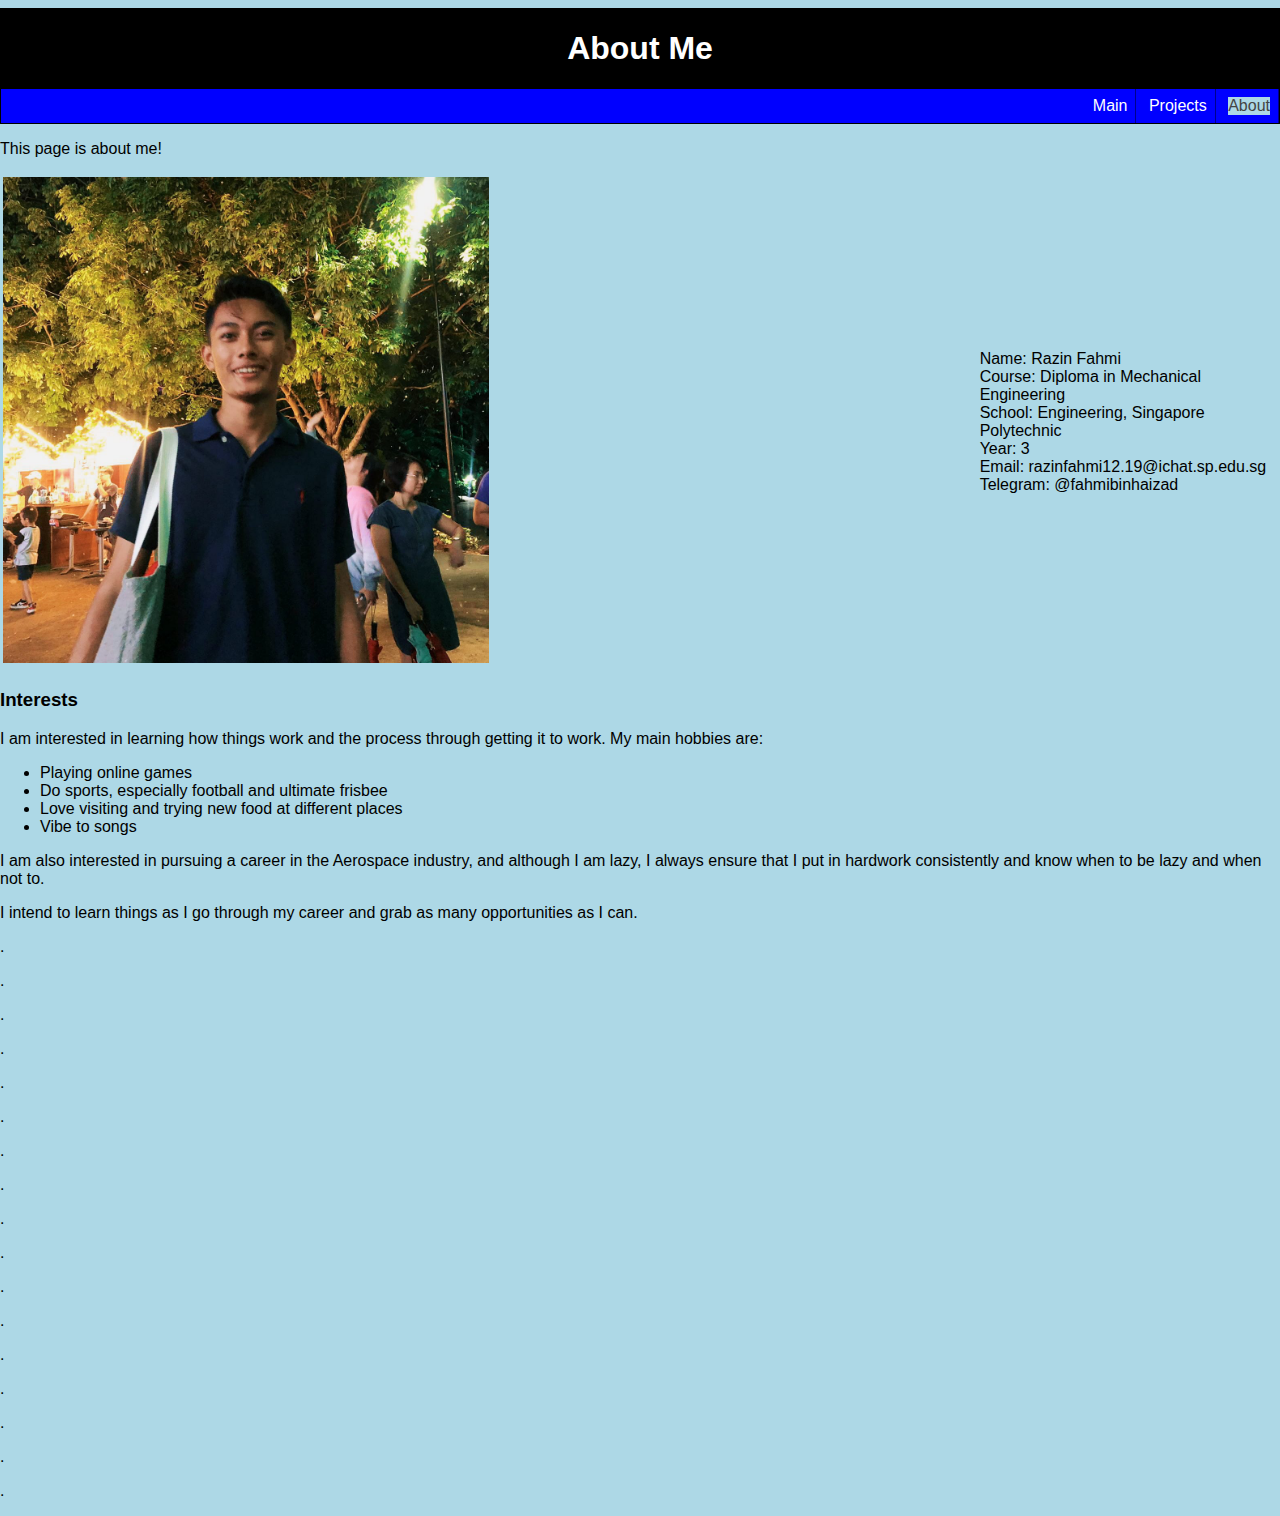
<file: aboutme.html>
<!DOCTYPE html>
<html lang="en">
<head>
    <title>My Project Site</title>
    <link rel="stylesheet" href="stylesheet.css">
</head>
<body>
    <header>
        <h1>About Me</h1>
            <nav>
        <ul>
            <li><a href="index.html" >Main</a></li>
            <li><a href="">Projects</a></li>
            <li><a href="aboutme.html" class="active" >About</a></li>
        </ul>
    </nav>
    </header>
   <section>
        <p>This page is about me!</p>
        <table>
            <tr>
                <td>
                    <img src="selfie.png" width="50%" />
                </td>
                <td>
                    <p>Name: Razin Fahmi<br>
                        Course: Diploma in Mechanical Engineering<br>
                        School: Engineering, Singapore Polytechnic<br>
                        Year: 3<br>
                        Email: razinfahmi12.19@ichat.sp.edu.sg<br>
                        Telegram: @fahmibinhaizad
                    </p>
                </td>
            </tr>
        </table>
        <h3>Interests</h3>
        <p>I am interested in learning how things work and the process through getting it to work. My main hobbies are:
            <ul>
                <li>Playing online games</li>
                <li>Do sports, especially football and ultimate frisbee</li>
                <li>Love visiting and trying new food at different places</li>
                <li>Vibe to songs</li>
            </ul>
         </p>
         <p>I am also interested in pursuing a career in the Aerospace industry, and although I am lazy, I always ensure that I put in hardwork consistently and know when to be lazy and when not to.</p>
         <p>I intend to learn things as I go through my career and grab as many opportunities as I can.</p>
        <p>.</p>
        <p>.</p>
        <p>.</p>
        <p>.</p>
        <p>.</p>
        <p>.</p>
        <p>.</p>
        <p>.</p>
        <p>.</p>
        <p>.</p>
        <p>.</p>
        <p>.</p>
        <p>.</p>
        <p>.</p>
        <p>.</p>
        <p>.</p>
        <p>.</p>
    </section>
</file>
<file: stylesheet.css>
body{
    width:100%;
    margin-left:auto;
    margin-right:auto;          /* center page */
    font-family: Arial;         /* change font type */
    background-color: lightblue;  /* change background color */
}


header {
    background-color: black;
    color: white;
    text-align:center;
    padding:1px;
}

nav{
    background-color: white;
}

nav ul {
    list-style: none;
    background-color: blue;
    text-align: right;
    padding: 0;
    margin: 0;
}

nav li {

    padding: 8px;
  /*
  font-family: 'Arial', sans-serif;  font-size: 1.2em;
  line-height: 40px;
  height: 40px;
  border-bottom: 1px solid #888;
  */
}

nav li {
    display: inline-block;
    margin-right: auto;
    margin-left: auto;
}


nav a {
  text-decoration: none;
  color: white;
  display: block;
  /* transition: .3s background-color; */
}
 
nav a:hover {
  background-color: yellow;
  color: black;
}
 
nav a.active {
  background-color: lightblue;
  color: #444;
}

nav li {
  border-right: 1px solid darkblue;
}

header  {
  position: -webkit-sticky; /* Safari */
  position: sticky;
  top: 0;
}
</file>
